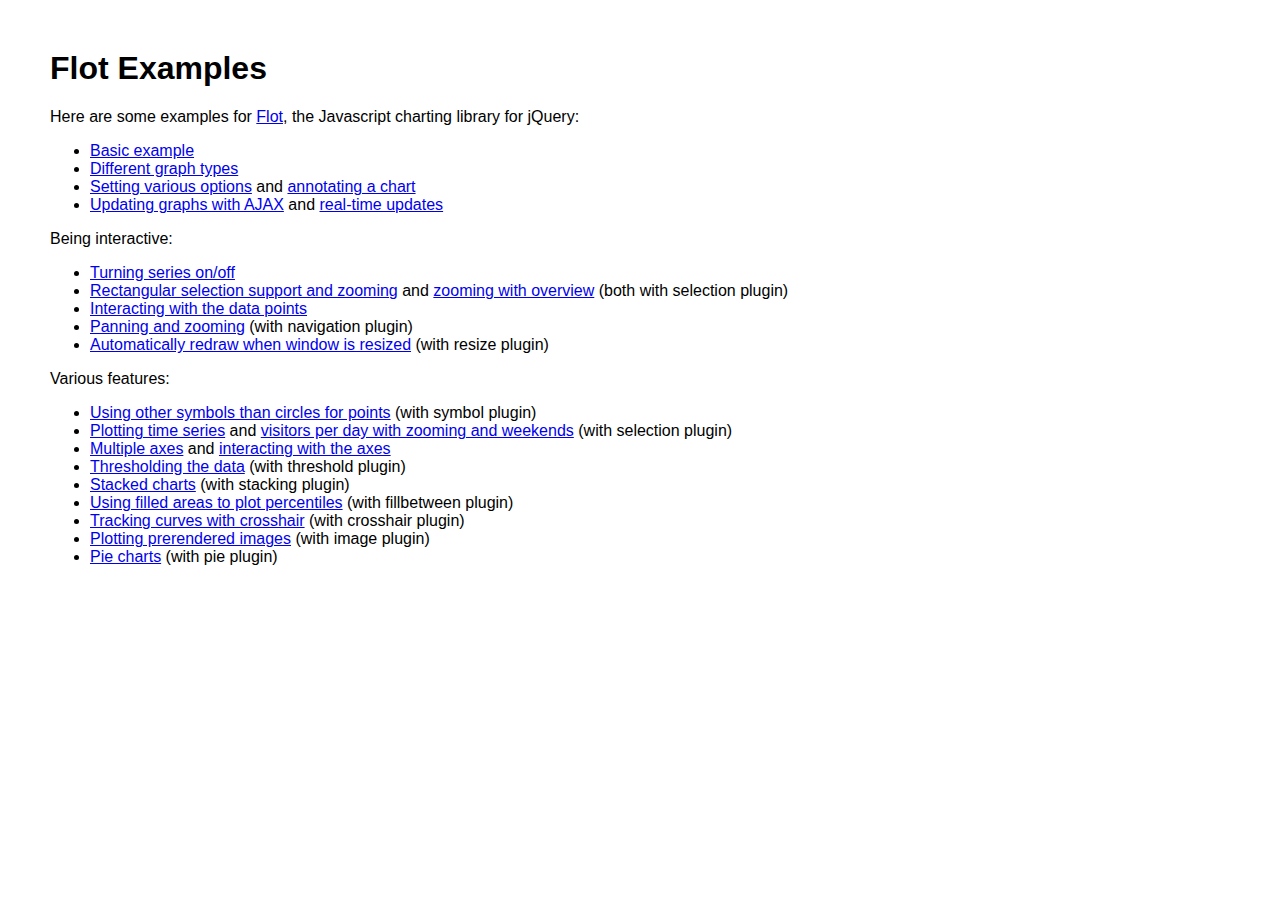
<file: createspace/admin/lib/flot/examples/index.html>
<!DOCTYPE HTML PUBLIC "-//W3C//DTD HTML 4.01 Transitional//EN" "http://www.w3.org/TR/html4/loose.dtd">
<html>
 <head>
    <meta http-equiv="Content-Type" content="text/html; charset=utf-8">
    <title>Flot Examples</title>
    <link href="layout.css" rel="stylesheet" type="text/css">
 </head>
 <body>
    <h1>Flot Examples</h1>

    <p>Here are some examples for <a href="http://code.google.com/p/flot/">Flot</a>, the Javascript charting library for jQuery:</p>

    <ul>
      <li><a href="basic.html">Basic example</a></li>
      <li><a href="graph-types.html">Different graph types</a></li>
      <li><a href="setting-options.html">Setting various options</a> and <a href="annotating.html">annotating a chart</a></li>
      <li><a href="ajax.html">Updating graphs with AJAX</a> and <a href="realtime.html">real-time updates</a></li>
    </ul>

    <p>Being interactive:</p>
    
    <ul>
      <li><a href="turning-series.html">Turning series on/off</a></li>
      <li><a href="selection.html">Rectangular selection support and zooming</a> and <a href="zooming.html">zooming with overview</a> (both with selection plugin)</li>
      <li><a href="interacting.html">Interacting with the data points</a></li>
      <li><a href="navigate.html">Panning and zooming</a> (with navigation plugin)</li>
      <li><a href="resize.html">Automatically redraw when window is resized</a> (with resize plugin)</li>
    </ul>

    <p>Various features:</p>
    
    <ul>
      <li><a href="symbols.html">Using other symbols than circles for points</a> (with symbol plugin)</li>
      <li><a href="time.html">Plotting time series</a> and <a href="visitors.html">visitors per day with zooming and weekends</a> (with selection plugin)</li>
      <li><a href="multiple-axes.html">Multiple axes</a> and <a href="interacting-axes.html">interacting with the axes</a></li>
      <li><a href="thresholding.html">Thresholding the data</a> (with threshold plugin)</li>
      <li><a href="stacking.html">Stacked charts</a> (with stacking plugin)</li>
      <li><a href="percentiles.html">Using filled areas to plot percentiles</a> (with fillbetween plugin)</li>
      <li><a href="tracking.html">Tracking curves with crosshair</a> (with crosshair plugin)</li>
      <li><a href="image.html">Plotting prerendered images</a> (with image plugin)</li>
      <li><a href="pie.html">Pie charts</a> (with pie plugin)</li>
    </ul>
 </body>
</html>
</file>
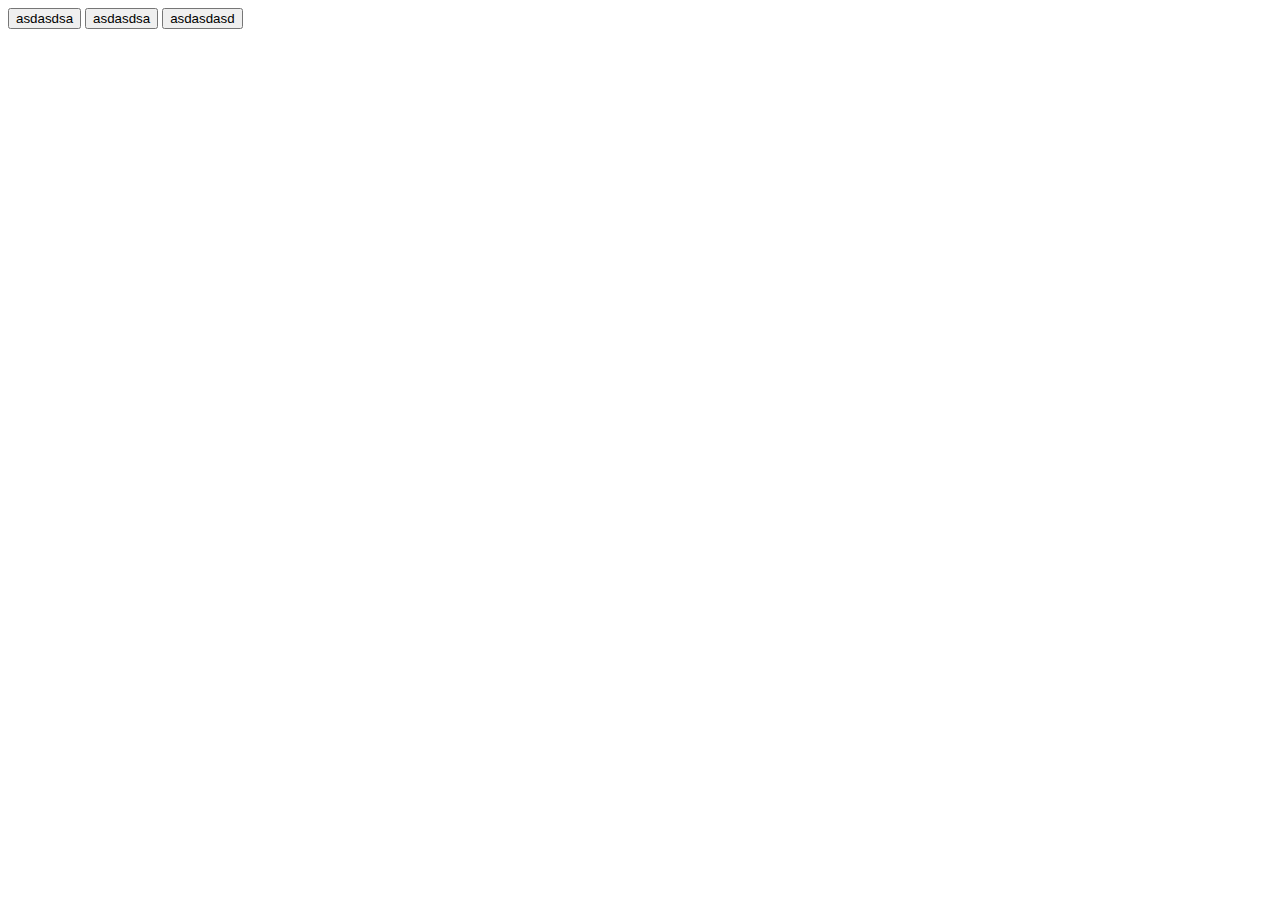
<file: createspace/ajaxTest.html>
﻿<!DOCTYPE html>
<html>
<head>
<meta http-equiv="Content-Type" content="text/html; charset=utf-8"/>
    <script src="js/jquery-3.1.1.min.js"></script>
    <title></title>
	<meta charset="utf-8" />
</head>
<body>
    <button id="b1">asdasdsa</button>
    <button id="b2">asdasdsa</button>
    <button id="b3">asdasdasd</button>
    <script type="text/javascript">
        var dt = new Date();
        dt.setHours(0);
        dt.setMinutes(0);
        dt.setSeconds(0);
        var commonTime = Date.parse(dt)/1000;
        var postdata = {"BookDate": commonTime,"BookTime":1};
        $("#b1").click(function () {
            $.get("TimeGetHandler.ashx", function (data) {
                alert("ID: " + data.result[0].st + '\n哈哈哈:' + commonTime);
            });
        });
        $("#b2").click(function () {
            $.post("BookTimeHandler.ashx",postdata ,function (data) {
                alert("ID: " + data.Bdate + '\n哈哈哈:' + data.Btime);
            });
        });
    </script>
</body>
</html>
</file>
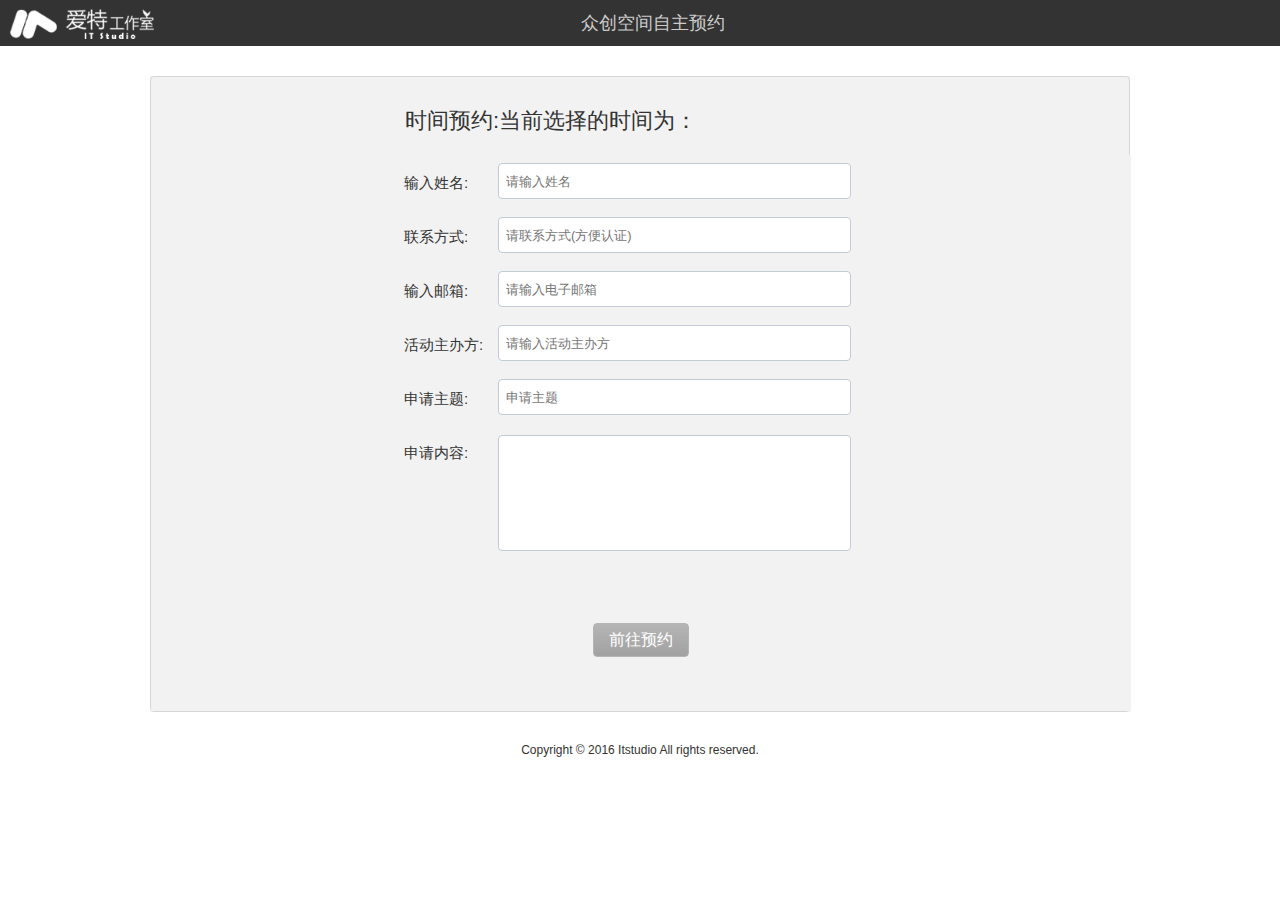
<file: createspace/input.html>
<!DOCTYPE html>
<html lang="en">
<head>
    <meta charset="UTF-8">
    <title>Title</title>
    <link rel="stylesheet" href="./css/css.css">
    <script src="./js/func_input.js"></script>
</head>
<body>
<div class="nav">
    <a href="http://it.ouc.edu.cn/itstudio/PC/index.html"><img src="./img/it-ico.png" alt=""></a>
    <span class="title"><a href="index.html">众创空间自主预约</a></span>
</div>
<div id="form">
    <div class="mt mt-panel mt-panel-shadow">
        <div class="mt-panel-header">
            <div class="mt-panel-header-text">时间预约:当前选择的时间为：<h3></h3></div>
        </div>
        <div class="mt-panel-body ">
            <div class="mt mt-form">
                <div class="mt-form-body">
                    <div class="mt mt-field">
                        <div class="mt-field-label">输入姓名:</div>
                        <div class="mt-field-text"><input placeholder="请输入姓名" class="mt-field-text-input" value="">
                            <div class="mt-field-error"></div>
                        </div>
                    </div>
                    <div class="mt mt-field">
                        <div class="mt-field-label">联系方式:</div>
                        <div class="mt-field-text"><input placeholder="请联系方式(方便认证)" class="mt-field-text-input"
                                                          value="">
                            <div class="mt-field-error"></div>
                        </div>
                    </div>
                    <div class="mt mt-field">
                        <div class="mt-field-label">输入邮箱:</div>
                        <div class="mt-field-text"><input placeholder="请输入电子邮箱" class="mt-field-text-input" value="">
                            <div class="mt-field-error"></div>
                        </div>
                    </div>
                    <div class="mt mt-field">
                        <div class="mt-field-label">活动主办方:</div>
                        <div class="mt-field-text"><input placeholder="请输入活动主办方" class="mt-field-text-input" value="">
                            <div class="mt-field-error"></div>
                        </div>
                    </div>
                    <div class="mt mt-field">
                        <div class="mt-field-label">申请主题:</div>
                        <div class="mt-field-text"><input placeholder="申请主题" class="mt-field-text-input" value="">
                            <div class="mt-field-error"></div>
                        </div>
                    </div>
                    <div class="mt mt-field mt-textarea">
                        <div class="mt-field-label">申请内容:</div>
                        <div class="mt-textarea-text">
                            <textarea autocomplete="off" placeholder="" type="text" class="mt-textarea-text-input"
                                      value=""></textarea>
                        </div>
                    </div>

                </div>
                <div class="mt-button">
                    <input type="hidden" name="id" value="">
                    <button id="mt-submit" type="submit" class="button form-button is-disabled" aria-expanded="false"
                            value="前往预约" onclick="getinfo()">
                        前往预约
                    </button>
                </div>
            </div>
        </div>
    </div>
</div>
<div class="foot">
    Copyright © 2016 Itstudio All rights reserved.
</div>

</body>
</html>
<script language=javascript src="./js/jquery-3.1.1.min.js"></script>
</file>
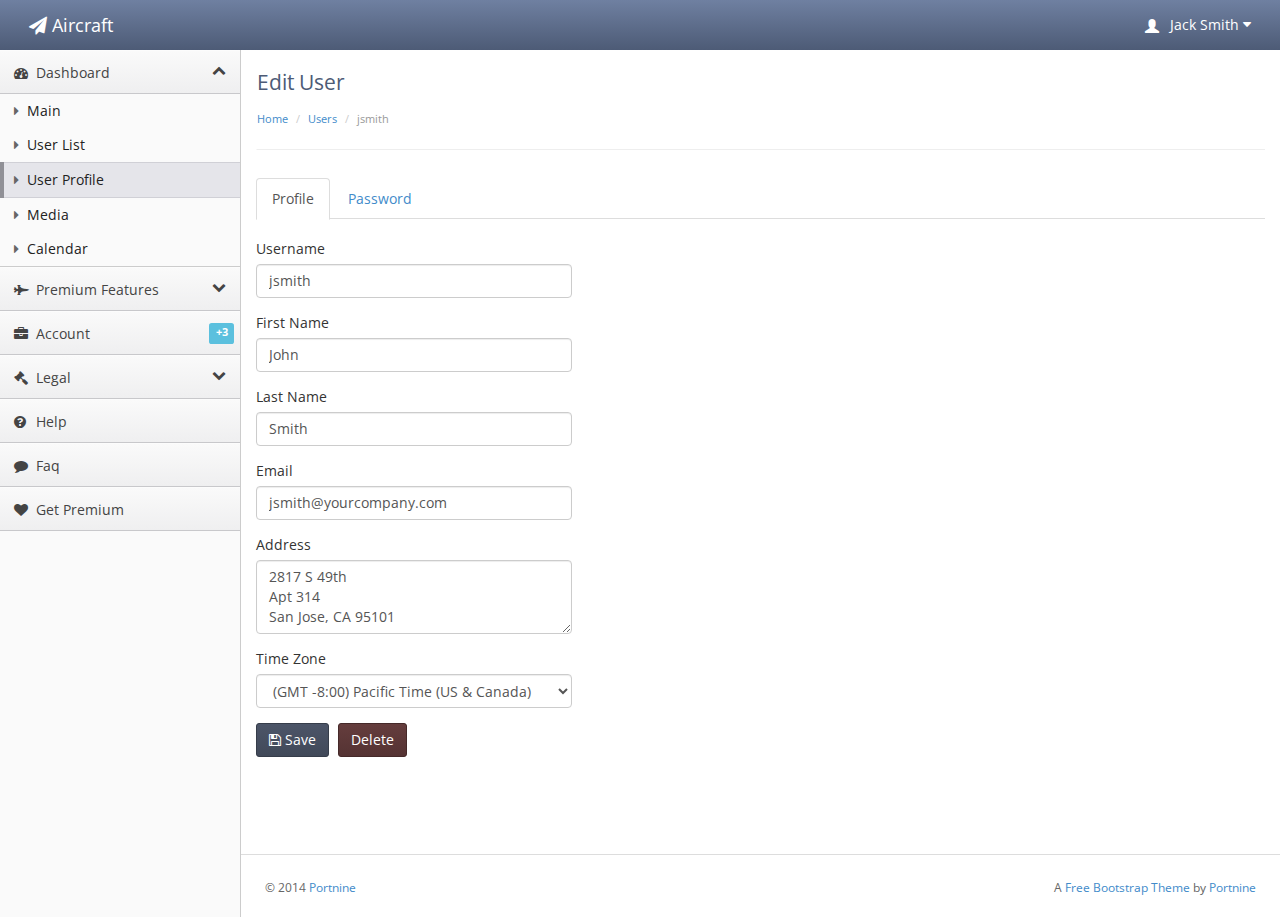
<file: createspace/admin/user.html>
<!doctype html>
<html lang="en"><head>
    <meta charset="utf-8">
    <title>Bootstrap Admin</title>
    <meta content="IE=edge,chrome=1" http-equiv="X-UA-Compatible">
    <meta name="viewport" content="width=device-width, initial-scale=1.0">
    <meta name="description" content="">
    <meta name="author" content="">

    <link href='http://fonts.googleapis.com/css?family=Open+Sans:400,700' rel='stylesheet' type='text/css'>
    <link rel="stylesheet" type="text/css" href="lib/bootstrap/css/bootstrap.css">
    <link rel="stylesheet" href="lib/font-awesome/css/font-awesome.css">

    <script src="lib/jquery-1.11.1.min.js" type="text/javascript"></script>

    

    <link rel="stylesheet" type="text/css" href="stylesheets/theme.css">
    <link rel="stylesheet" type="text/css" href="stylesheets/premium.css">

</head>
<body class=" theme-blue">

    <!-- Demo page code -->

    <script type="text/javascript">
        $(function() {
            var match = document.cookie.match(new RegExp('color=([^;]+)'));
            if(match) var color = match[1];
            if(color) {
                $('body').removeClass(function (index, css) {
                    return (css.match (/\btheme-\S+/g) || []).join(' ')
                })
                $('body').addClass('theme-' + color);
            }

            $('[data-popover="true"]').popover({html: true});
            
        });
    </script>
    <style type="text/css">
        #line-chart {
            height:300px;
            width:800px;
            margin: 0px auto;
            margin-top: 1em;
        }
        .navbar-default .navbar-brand, .navbar-default .navbar-brand:hover { 
            color: #fff;
        }
    </style>

    <script type="text/javascript">
        $(function() {
            var uls = $('.sidebar-nav > ul > *').clone();
            uls.addClass('visible-xs');
            $('#main-menu').append(uls.clone());
        });
    </script>

    <!-- Le HTML5 shim, for IE6-8 support of HTML5 elements -->
    <!--[if lt IE 9]>
      <script src="http://html5shim.googlecode.com/svn/trunk/html5.js"></script>
    <![endif]-->

    <!-- Le fav and touch icons -->
    <link rel="shortcut icon" href="../assets/ico/favicon.ico">
    <link rel="apple-touch-icon-precomposed" sizes="144x144" href="../assets/ico/apple-touch-icon-144-precomposed.png">
    <link rel="apple-touch-icon-precomposed" sizes="114x114" href="../assets/ico/apple-touch-icon-114-precomposed.png">
    <link rel="apple-touch-icon-precomposed" sizes="72x72" href="../assets/ico/apple-touch-icon-72-precomposed.png">
    <link rel="apple-touch-icon-precomposed" href="../assets/ico/apple-touch-icon-57-precomposed.png">
  

  <!--[if lt IE 7 ]> <body class="ie ie6"> <![endif]-->
  <!--[if IE 7 ]> <body class="ie ie7 "> <![endif]-->
  <!--[if IE 8 ]> <body class="ie ie8 "> <![endif]-->
  <!--[if IE 9 ]> <body class="ie ie9 "> <![endif]-->
  <!--[if (gt IE 9)|!(IE)]><!--> 
   
  <!--<![endif]-->

    <div class="navbar navbar-default" role="navigation">
        <div class="navbar-header">
          <button type="button" class="navbar-toggle collapsed" data-toggle="collapse" data-target=".navbar-collapse">
            <span class="sr-only">Toggle navigation</span>
            <span class="icon-bar"></span>
            <span class="icon-bar"></span>
            <span class="icon-bar"></span>
          </button>
          <a class="" href="index.html"><span class="navbar-brand"><span class="fa fa-paper-plane"></span> Aircraft</span></a></div>

        <div class="navbar-collapse collapse" style="height: 1px;">
          <ul id="main-menu" class="nav navbar-nav navbar-right">
            <li class="dropdown hidden-xs">
                <a href="#" class="dropdown-toggle" data-toggle="dropdown">
                    <span class="glyphicon glyphicon-user padding-right-small" style="position:relative;top: 3px;"></span> Jack Smith
                    <i class="fa fa-caret-down"></i>
                </a>

              <ul class="dropdown-menu">
                <li><a href="./">My Account</a></li>
                <li class="divider"></li>
                <li class="dropdown-header">Admin Panel</li>
                <li><a href="./">Users</a></li>
                <li><a href="./">Security</a></li>
                <li><a tabindex="-1" href="./">Payments</a></li>
                <li class="divider"></li>
                <li><a tabindex="-1" href="sign-in.html">Logout</a></li>
              </ul>
            </li>
          </ul>

        </div>
      </div>
    </div>
    

    <div class="sidebar-nav">
    <ul>
    <li><a href="#" data-target=".dashboard-menu" class="nav-header" data-toggle="collapse"><i class="fa fa-fw fa-dashboard"></i> Dashboard<i class="fa fa-collapse"></i></a></li>
    <li><ul class="dashboard-menu nav nav-list collapse in">
            <li><a href="index.html"><span class="fa fa-caret-right"></span> Main</a></li>
            <li ><a href="users.html"><span class="fa fa-caret-right"></span> User List</a></li>
            <li class="active"><a href="user.html"><span class="fa fa-caret-right"></span> User Profile</a></li>
            <li ><a href="media.html"><span class="fa fa-caret-right"></span> Media</a></li>
            <li ><a href="calendar.html"><span class="fa fa-caret-right"></span> Calendar</a></li>
    </ul></li>

    <li data-popover="true" data-content="Items in this group require a <strong><a href='http://portnine.com/bootstrap-themes/aircraft' target='blank'>premium license</a><strong>." rel="popover" data-placement="right"><a href="#" data-target=".premium-menu" class="nav-header collapsed" data-toggle="collapse"><i class="fa fa-fw fa-fighter-jet"></i> Premium Features<i class="fa fa-collapse"></i></a></li>
        <li><ul class="premium-menu nav nav-list collapse">
                <li class="visible-xs visible-sm"><a href="#">- Premium features require a license -</a></span>
            <li ><a href="premium-profile.html"><span class="fa fa-caret-right"></span> Enhanced Profile</a></li>
            <li ><a href="premium-blog.html"><span class="fa fa-caret-right"></span> Blog</a></li>
            <li ><a href="premium-blog-item.html"><span class="fa fa-caret-right"></span> Blog Page</a></li>
            <li ><a href="premium-pricing-tables.html"><span class="fa fa-caret-right"></span> Pricing Tables</a></li>
            <li ><a href="premium-upgrade-account.html"><span class="fa fa-caret-right"></span> Upgrade Account</a></li>
            <li ><a href="premium-widgets.html"><span class="fa fa-caret-right"></span> Widgets</a></li>
            <li ><a href="premium-timeline.html"><span class="fa fa-caret-right"></span> Activity Timeline</a></li>
            <li ><a href="premium-users.html"><span class="fa fa-caret-right"></span> Enhanced Users List</a></li>
            <li ><a href="premium-media.html"><span class="fa fa-caret-right"></span> Enhanced Media</a></li>
            <li ><a href="premium-invoice.html"><span class="fa fa-caret-right"></span> Invoice</a></li>
            <li ><a href="premium-build.html"><span class="fa fa-caret-right"></span> Advanced Tools</a></li>
            <li ><a href="premium-colors.html"><span class="fa fa-caret-right"></span> Additional Color Themes</a></li>
    </ul></li>

        <li><a href="#" data-target=".accounts-menu" class="nav-header collapsed" data-toggle="collapse"><i class="fa fa-fw fa-briefcase"></i> Account <span class="label label-info">+3</span></a></li>
        <li><ul class="accounts-menu nav nav-list collapse">
            <li ><a href="sign-in.html"><span class="fa fa-caret-right"></span> Sign In</a></li>
            <li ><a href="sign-up.html"><span class="fa fa-caret-right"></span> Sign Up</a></li>
            <li ><a href="reset-password.html"><span class="fa fa-caret-right"></span> Reset Password</a></li>
    </ul></li>

        <li><a href="#" data-target=".legal-menu" class="nav-header collapsed" data-toggle="collapse"><i class="fa fa-fw fa-legal"></i> Legal<i class="fa fa-collapse"></i></a></li>
        <li><ul class="legal-menu nav nav-list collapse">
            <li ><a href="privacy-policy.html"><span class="fa fa-caret-right"></span> Privacy Policy</a></li>
            <li ><a href="terms-and-conditions.html"><span class="fa fa-caret-right"></span> Terms and Conditions</a></li>
    </ul></li>

        <li><a href="help.html" class="nav-header"><i class="fa fa-fw fa-question-circle"></i> Help</a></li>
            <li><a href="faq.html" class="nav-header"><i class="fa fa-fw fa-comment"></i> Faq</a></li>
                <li><a href="http://portnine.com/bootstrap-themes/aircraft" class="nav-header" target="blank"><i class="fa fa-fw fa-heart"></i> Get Premium</a></li>
            </ul>
    </div>

    <div class="content">
        <div class="header">
            
            <h1 class="page-title">Edit User</h1>
                    <ul class="breadcrumb">
            <li><a href="index.html">Home</a> </li>
            <li><a href="users.html">Users</a> </li>
            <li class="active">jsmith</li>
        </ul>

        </div>
        <div class="main-content">
            
<ul class="nav nav-tabs">
  <li class="active"><a href="#home" data-toggle="tab">Profile</a></li>
  <li><a href="#profile" data-toggle="tab">Password</a></li>
</ul>

<div class="row">
  <div class="col-md-4">
    <br>
    <div id="myTabContent" class="tab-content">
      <div class="tab-pane active in" id="home">
      <form id="tab">
        <div class="form-group">
        <label>Username</label>
        <input type="text" value="jsmith" class="form-control">
        </div>
        <div class="form-group">
        <label>First Name</label>
        <input type="text" value="John" class="form-control">
        </div>
        <div class="form-group">
        <label>Last Name</label>
        <input type="text" value="Smith" class="form-control">
        </div>
        <div class="form-group">
        <label>Email</label>
        <input type="text" value="jsmith@yourcompany.com" class="form-control">
        </div>

        <div class="form-group">
          <label>Address</label>
          <textarea value="Smith" rows="3" class="form-control">2817 S 49th
Apt 314
San Jose, CA 95101</textarea>
        </div>

        <div class="form-group">
            <label>Time Zone</label>
            <select name="DropDownTimezone" id="DropDownTimezone" class="form-control">
              <option value="-12.0">(GMT -12:00) Eniwetok, Kwajalein</option>
              <option value="-11.0">(GMT -11:00) Midway Island, Samoa</option>
              <option value="-10.0">(GMT -10:00) Hawaii</option>
              <option value="-9.0">(GMT -9:00) Alaska</option>
              <option selected="selected" value="-8.0">(GMT -8:00) Pacific Time (US &amp; Canada)</option>
              <option value="-7.0">(GMT -7:00) Mountain Time (US &amp; Canada)</option>
              <option value="-6.0">(GMT -6:00) Central Time (US &amp; Canada), Mexico City</option>
              <option value="-5.0">(GMT -5:00) Eastern Time (US &amp; Canada), Bogota, Lima</option>
              <option value="-4.0">(GMT -4:00) Atlantic Time (Canada), Caracas, La Paz</option>
              <option value="-3.5">(GMT -3:30) Newfoundland</option>
              <option value="-3.0">(GMT -3:00) Brazil, Buenos Aires, Georgetown</option>
              <option value="-2.0">(GMT -2:00) Mid-Atlantic</option>
              <option value="-1.0">(GMT -1:00 hour) Azores, Cape Verde Islands</option>
              <option value="0.0">(GMT) Western Europe Time, London, Lisbon, Casablanca</option>
              <option value="1.0">(GMT +1:00 hour) Brussels, Copenhagen, Madrid, Paris</option>
              <option value="2.0">(GMT +2:00) Kaliningrad, South Africa</option>
              <option value="3.0">(GMT +3:00) Baghdad, Riyadh, Moscow, St. Petersburg</option>
              <option value="3.5">(GMT +3:30) Tehran</option>
              <option value="4.0">(GMT +4:00) Abu Dhabi, Muscat, Baku, Tbilisi</option>
              <option value="4.5">(GMT +4:30) Kabul</option>
              <option value="5.0">(GMT +5:00) Ekaterinburg, Islamabad, Karachi, Tashkent</option>
              <option value="5.5">(GMT +5:30) Bombay, Calcutta, Madras, New Delhi</option>
              <option value="5.75">(GMT +5:45) Kathmandu</option>
              <option value="6.0">(GMT +6:00) Almaty, Dhaka, Colombo</option>
              <option value="7.0">(GMT +7:00) Bangkok, Hanoi, Jakarta</option>
              <option value="8.0">(GMT +8:00) Beijing, Perth, Singapore, Hong Kong</option>
              <option value="9.0">(GMT +9:00) Tokyo, Seoul, Osaka, Sapporo, Yakutsk</option>
              <option value="9.5">(GMT +9:30) Adelaide, Darwin</option>
              <option value="10.0">(GMT +10:00) Eastern Australia, Guam, Vladivostok</option>
              <option value="11.0">(GMT +11:00) Magadan, Solomon Islands, New Caledonia</option>
              <option value="12.0">(GMT +12:00) Auckland, Wellington, Fiji, Kamchatka</option>
            </select>
          </div>
        </form>
      </div>

      <div class="tab-pane fade" id="profile">

        <form id="tab2">
          <div class="form-group">
            <label>New Password</label>
            <input type="password" class="form-control">
          </div>
          <div>
              <button class="btn btn-primary">Update</button>
          </div>
        </form>
      </div>
    </div>

    <div class="btn-toolbar list-toolbar">
      <button class="btn btn-primary"><i class="fa fa-save"></i> Save</button>
      <a href="#myModal" data-toggle="modal" class="btn btn-danger">Delete</a>
    </div>
  </div>
</div>

<div class="modal small fade" id="myModal" tabindex="-1" role="dialog" aria-labelledby="myModalLabel" aria-hidden="true">
  <div class="modal-dialog">
    <div class="modal-content">
      <div class="modal-header">
        <button type="button" class="close" data-dismiss="modal" aria-hidden="true">×</button>
        <h3 id="myModalLabel">Delete Confirmation</h3>
      </div>
      <div class="modal-body">
        
        <p class="error-text"><i class="fa fa-warning modal-icon"></i>Are you sure you want to delete the user?</p>
      </div>
      <div class="modal-footer">
        <button class="btn btn-default" data-dismiss="modal" aria-hidden="true">Cancel</button>
        <button class="btn btn-danger" data-dismiss="modal">Delete</button>
      </div>
    </div>
  </div>
</div>


            <footer>
                <hr>

                <!-- Purchase a site license to remove this link from the footer: http://www.portnine.com/bootstrap-themes -->
                <p class="pull-right">A <a href="http://www.portnine.com/bootstrap-themes" target="_blank">Free Bootstrap Theme</a> by <a href="http://www.portnine.com" target="_blank">Portnine</a></p>
                <p>© 2014 <a href="http://www.portnine.com" target="_blank">Portnine</a></p>
            </footer>
        </div>
    </div>


    <script src="lib/bootstrap/js/bootstrap.js"></script>
    <script type="text/javascript">
        $("[rel=tooltip]").tooltip();
        $(function() {
            $('.demo-cancel-click').click(function(){return false;});
        });
    </script>
    
  
</body></html>
</file>
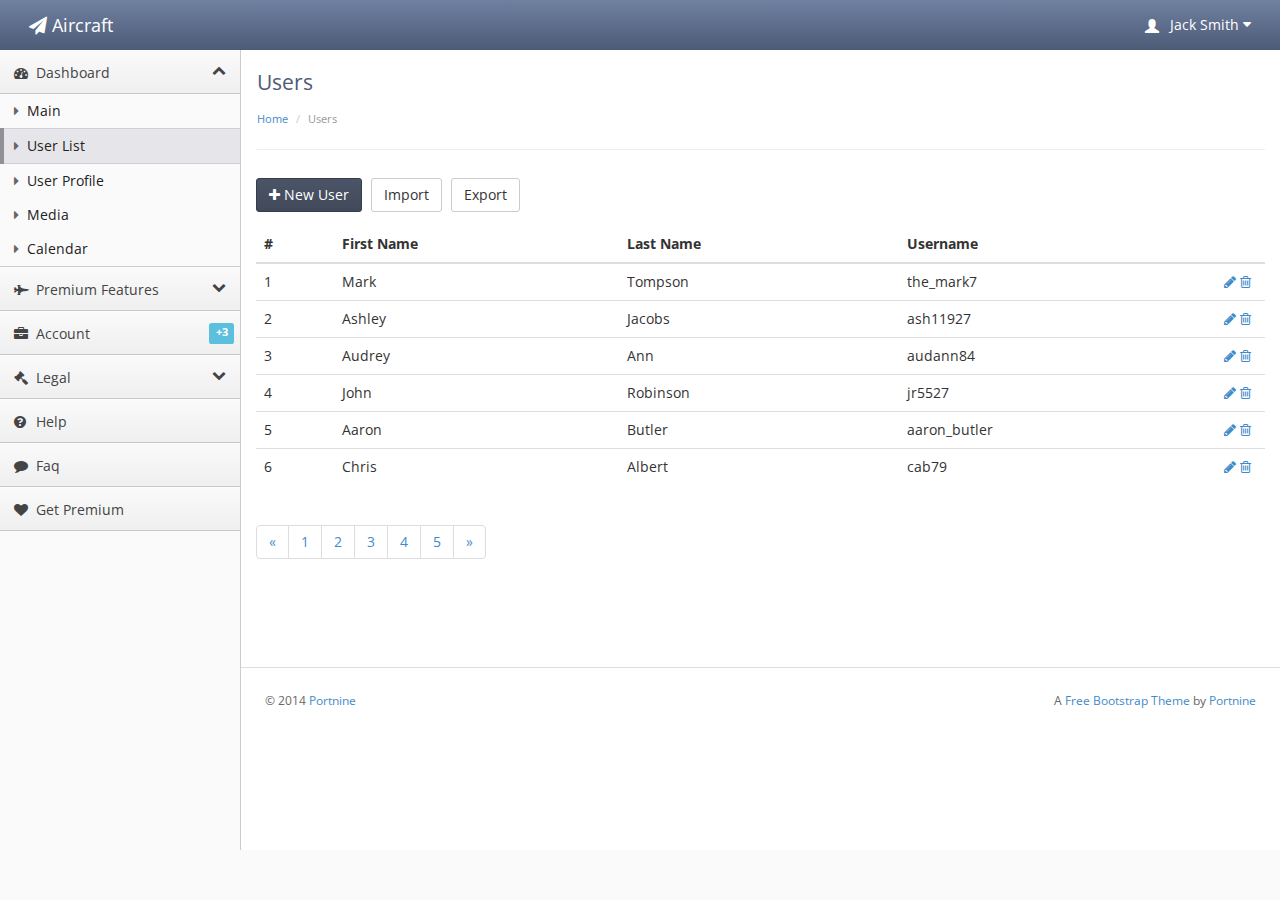
<file: createspace/admin/users.html>
<!doctype html>
<html lang="en"><head>
    <meta charset="utf-8">
    <title>Bootstrap Admin</title>
    <meta content="IE=edge,chrome=1" http-equiv="X-UA-Compatible">
    <meta name="viewport" content="width=device-width, initial-scale=1.0">
    <meta name="description" content="">
    <meta name="author" content="">

    <link href='http://fonts.googleapis.com/css?family=Open+Sans:400,700' rel='stylesheet' type='text/css'>
    <link rel="stylesheet" type="text/css" href="lib/bootstrap/css/bootstrap.css">
    <link rel="stylesheet" href="lib/font-awesome/css/font-awesome.css">

    <script src="lib/jquery-1.11.1.min.js" type="text/javascript"></script>

    

    <link rel="stylesheet" type="text/css" href="stylesheets/theme.css">
    <link rel="stylesheet" type="text/css" href="stylesheets/premium.css">

</head>
<body class=" theme-blue">

    <!-- Demo page code -->

    <script type="text/javascript">
        $(function() {
            var match = document.cookie.match(new RegExp('color=([^;]+)'));
            if(match) var color = match[1];
            if(color) {
                $('body').removeClass(function (index, css) {
                    return (css.match (/\btheme-\S+/g) || []).join(' ')
                })
                $('body').addClass('theme-' + color);
            }

            $('[data-popover="true"]').popover({html: true});
            
        });
    </script>
    <style type="text/css">
        #line-chart {
            height:300px;
            width:800px;
            margin: 0px auto;
            margin-top: 1em;
        }
        .navbar-default .navbar-brand, .navbar-default .navbar-brand:hover { 
            color: #fff;
        }
    </style>

    <script type="text/javascript">
        $(function() {
            var uls = $('.sidebar-nav > ul > *').clone();
            uls.addClass('visible-xs');
            $('#main-menu').append(uls.clone());
        });
    </script>

    <!-- Le HTML5 shim, for IE6-8 support of HTML5 elements -->
    <!--[if lt IE 9]>
      <script src="http://html5shim.googlecode.com/svn/trunk/html5.js"></script>
    <![endif]-->

    <!-- Le fav and touch icons -->
    <link rel="shortcut icon" href="../assets/ico/favicon.ico">
    <link rel="apple-touch-icon-precomposed" sizes="144x144" href="../assets/ico/apple-touch-icon-144-precomposed.png">
    <link rel="apple-touch-icon-precomposed" sizes="114x114" href="../assets/ico/apple-touch-icon-114-precomposed.png">
    <link rel="apple-touch-icon-precomposed" sizes="72x72" href="../assets/ico/apple-touch-icon-72-precomposed.png">
    <link rel="apple-touch-icon-precomposed" href="../assets/ico/apple-touch-icon-57-precomposed.png">
  

  <!--[if lt IE 7 ]> <body class="ie ie6"> <![endif]-->
  <!--[if IE 7 ]> <body class="ie ie7 "> <![endif]-->
  <!--[if IE 8 ]> <body class="ie ie8 "> <![endif]-->
  <!--[if IE 9 ]> <body class="ie ie9 "> <![endif]-->
  <!--[if (gt IE 9)|!(IE)]><!--> 
   
  <!--<![endif]-->

    <div class="navbar navbar-default" role="navigation">
        <div class="navbar-header">
          <button type="button" class="navbar-toggle collapsed" data-toggle="collapse" data-target=".navbar-collapse">
            <span class="sr-only">Toggle navigation</span>
            <span class="icon-bar"></span>
            <span class="icon-bar"></span>
            <span class="icon-bar"></span>
          </button>
          <a class="" href="index.html"><span class="navbar-brand"><span class="fa fa-paper-plane"></span> Aircraft</span></a></div>

        <div class="navbar-collapse collapse" style="height: 1px;">
          <ul id="main-menu" class="nav navbar-nav navbar-right">
            <li class="dropdown hidden-xs">
                <a href="#" class="dropdown-toggle" data-toggle="dropdown">
                    <span class="glyphicon glyphicon-user padding-right-small" style="position:relative;top: 3px;"></span> Jack Smith
                    <i class="fa fa-caret-down"></i>
                </a>

              <ul class="dropdown-menu">
                <li><a href="./">My Account</a></li>
                <li class="divider"></li>
                <li class="dropdown-header">Admin Panel</li>
                <li><a href="./">Users</a></li>
                <li><a href="./">Security</a></li>
                <li><a tabindex="-1" href="./">Payments</a></li>
                <li class="divider"></li>
                <li><a tabindex="-1" href="sign-in.html">Logout</a></li>
              </ul>
            </li>
          </ul>

        </div>
      </div>
    </div>
    

    <div class="sidebar-nav">
    <ul>
    <li><a href="#" data-target=".dashboard-menu" class="nav-header" data-toggle="collapse"><i class="fa fa-fw fa-dashboard"></i> Dashboard<i class="fa fa-collapse"></i></a></li>
    <li><ul class="dashboard-menu nav nav-list collapse in">
            <li><a href="index.html"><span class="fa fa-caret-right"></span> Main</a></li>
            <li class="active"><a href="users.html"><span class="fa fa-caret-right"></span> User List</a></li>
            <li ><a href="user.html"><span class="fa fa-caret-right"></span> User Profile</a></li>
            <li ><a href="media.html"><span class="fa fa-caret-right"></span> Media</a></li>
            <li ><a href="calendar.html"><span class="fa fa-caret-right"></span> Calendar</a></li>
    </ul></li>

    <li data-popover="true" data-content="Items in this group require a <strong><a href='http://portnine.com/bootstrap-themes/aircraft' target='blank'>premium license</a><strong>." rel="popover" data-placement="right"><a href="#" data-target=".premium-menu" class="nav-header collapsed" data-toggle="collapse"><i class="fa fa-fw fa-fighter-jet"></i> Premium Features<i class="fa fa-collapse"></i></a></li>
        <li><ul class="premium-menu nav nav-list collapse">
                <li class="visible-xs visible-sm"><a href="#">- Premium features require a license -</a></span>
            <li ><a href="premium-profile.html"><span class="fa fa-caret-right"></span> Enhanced Profile</a></li>
            <li ><a href="premium-blog.html"><span class="fa fa-caret-right"></span> Blog</a></li>
            <li ><a href="premium-blog-item.html"><span class="fa fa-caret-right"></span> Blog Page</a></li>
            <li ><a href="premium-pricing-tables.html"><span class="fa fa-caret-right"></span> Pricing Tables</a></li>
            <li ><a href="premium-upgrade-account.html"><span class="fa fa-caret-right"></span> Upgrade Account</a></li>
            <li ><a href="premium-widgets.html"><span class="fa fa-caret-right"></span> Widgets</a></li>
            <li ><a href="premium-timeline.html"><span class="fa fa-caret-right"></span> Activity Timeline</a></li>
            <li ><a href="premium-users.html"><span class="fa fa-caret-right"></span> Enhanced Users List</a></li>
            <li ><a href="premium-media.html"><span class="fa fa-caret-right"></span> Enhanced Media</a></li>
            <li ><a href="premium-invoice.html"><span class="fa fa-caret-right"></span> Invoice</a></li>
            <li ><a href="premium-build.html"><span class="fa fa-caret-right"></span> Advanced Tools</a></li>
            <li ><a href="premium-colors.html"><span class="fa fa-caret-right"></span> Additional Color Themes</a></li>
    </ul></li>

        <li><a href="#" data-target=".accounts-menu" class="nav-header collapsed" data-toggle="collapse"><i class="fa fa-fw fa-briefcase"></i> Account <span class="label label-info">+3</span></a></li>
        <li><ul class="accounts-menu nav nav-list collapse">
            <li ><a href="sign-in.html"><span class="fa fa-caret-right"></span> Sign In</a></li>
            <li ><a href="sign-up.html"><span class="fa fa-caret-right"></span> Sign Up</a></li>
            <li ><a href="reset-password.html"><span class="fa fa-caret-right"></span> Reset Password</a></li>
    </ul></li>

        <li><a href="#" data-target=".legal-menu" class="nav-header collapsed" data-toggle="collapse"><i class="fa fa-fw fa-legal"></i> Legal<i class="fa fa-collapse"></i></a></li>
        <li><ul class="legal-menu nav nav-list collapse">
            <li ><a href="privacy-policy.html"><span class="fa fa-caret-right"></span> Privacy Policy</a></li>
            <li ><a href="terms-and-conditions.html"><span class="fa fa-caret-right"></span> Terms and Conditions</a></li>
    </ul></li>

        <li><a href="help.html" class="nav-header"><i class="fa fa-fw fa-question-circle"></i> Help</a></li>
            <li><a href="faq.html" class="nav-header"><i class="fa fa-fw fa-comment"></i> Faq</a></li>
                <li><a href="http://portnine.com/bootstrap-themes/aircraft" class="nav-header" target="blank"><i class="fa fa-fw fa-heart"></i> Get Premium</a></li>
            </ul>
    </div>

    <div class="content">
        <div class="header">
            
            <h1 class="page-title">Users</h1>
                    <ul class="breadcrumb">
            <li><a href="index.html">Home</a> </li>
            <li class="active">Users</li>
        </ul>

        </div>
        <div class="main-content">
            
<div class="btn-toolbar list-toolbar">
    <button class="btn btn-primary"><i class="fa fa-plus"></i> New User</button>
    <button class="btn btn-default">Import</button>
    <button class="btn btn-default">Export</button>
  <div class="btn-group">
  </div>
</div>
<table class="table">
  <thead>
    <tr>
      <th>#</th>
      <th>First Name</th>
      <th>Last Name</th>
      <th>Username</th>
      <th style="width: 3.5em;"></th>
    </tr>
  </thead>
  <tbody>
    <tr>
      <td>1</td>
      <td>Mark</td>
      <td>Tompson</td>
      <td>the_mark7</td>
      <td>
          <a href="user.html"><i class="fa fa-pencil"></i></a>
          <a href="#myModal" role="button" data-toggle="modal"><i class="fa fa-trash-o"></i></a>
      </td>
    </tr>
    <tr>
      <td>2</td>
      <td>Ashley</td>
      <td>Jacobs</td>
      <td>ash11927</td>
      <td>
          <a href="user.html"><i class="fa fa-pencil"></i></a>
          <a href="#myModal" role="button" data-toggle="modal"><i class="fa fa-trash-o"></i></a>
      </td>
    </tr>
    <tr>
      <td>3</td>
      <td>Audrey</td>
      <td>Ann</td>
      <td>audann84</td>
      <td>
          <a href="user.html"><i class="fa fa-pencil"></i></a>
          <a href="#myModal" role="button" data-toggle="modal"><i class="fa fa-trash-o"></i></a>
      </td>
    </tr>
    <tr>
      <td>4</td>
      <td>John</td>
      <td>Robinson</td>
      <td>jr5527</td>
      <td>
          <a href="user.html"><i class="fa fa-pencil"></i></a>
          <a href="#myModal" role="button" data-toggle="modal"><i class="fa fa-trash-o"></i></a>
      </td>
    </tr>
    <tr>
      <td>5</td>
      <td>Aaron</td>
      <td>Butler</td>
      <td>aaron_butler</td>
      <td>
          <a href="user.html"><i class="fa fa-pencil"></i></a>
          <a href="#myModal" role="button" data-toggle="modal"><i class="fa fa-trash-o"></i></a>
      </td>
    </tr>
    <tr>
      <td>6</td>
      <td>Chris</td>
      <td>Albert</td>
      <td>cab79</td>
      <td>
          <a href="user.html"><i class="fa fa-pencil"></i></a>
          <a href="#myModal" role="button" data-toggle="modal"><i class="fa fa-trash-o"></i></a>
      </td>
    </tr>
  </tbody>
</table>

<ul class="pagination">
  <li><a href="#">&laquo;</a></li>
  <li><a href="#">1</a></li>
  <li><a href="#">2</a></li>
  <li><a href="#">3</a></li>
  <li><a href="#">4</a></li>
  <li><a href="#">5</a></li>
  <li><a href="#">&raquo;</a></li>
</ul>

<div class="modal small fade" id="myModal" tabindex="-1" role="dialog" aria-labelledby="myModalLabel" aria-hidden="true">
  <div class="modal-dialog">
    <div class="modal-content">
        <div class="modal-header">
            <button type="button" class="close" data-dismiss="modal" aria-hidden="true">×</button>
            <h3 id="myModalLabel">Delete Confirmation</h3>
        </div>
        <div class="modal-body">
            <p class="error-text"><i class="fa fa-warning modal-icon"></i>Are you sure you want to delete the user?<br>This cannot be undone.</p>
        </div>
        <div class="modal-footer">
            <button class="btn btn-default" data-dismiss="modal" aria-hidden="true">Cancel</button>
            <button class="btn btn-danger" data-dismiss="modal">Delete</button>
        </div>
      </div>
    </div>
</div>


            <footer>
                <hr>

                <!-- Purchase a site license to remove this link from the footer: http://www.portnine.com/bootstrap-themes -->
                <p class="pull-right">A <a href="http://www.portnine.com/bootstrap-themes" target="_blank">Free Bootstrap Theme</a> by <a href="http://www.portnine.com" target="_blank">Portnine</a></p>
                <p>© 2014 <a href="http://www.portnine.com" target="_blank">Portnine</a></p>
            </footer>
        </div>
    </div>


    <script src="lib/bootstrap/js/bootstrap.js"></script>
    <script type="text/javascript">
        $("[rel=tooltip]").tooltip();
        $(function() {
            $('.demo-cancel-click').click(function(){return false;});
        });
    </script>
    
  
</body></html>
</file>
<file: createspace/admin/lib/flot/examples/layout.css>
body {
  font-family: sans-serif;
  font-size: 16px;
  margin: 50px;
  max-width: 800px;
}
</file>
<file: createspace/css/css.css>
body,ol,ul,h1,h2,h3,h4,h5,h6,p,th,td,dl,dd,form,fieldset,legend,input,textarea,select{
    margin:0;
    padding:0;
}
ul, ol {
    margin: 1em 0 1em 1.1111111111em;
}
body{
    font:12px "微软雅黑",HELVETICA;background:#fff;
    -webkit-text-size-adjust:100%;
}
a{
    color:#2d374b;
    text-decoration:none;
}
a:hover{
    color:#cd0200;
    text-decoration:underline;
}
em{
    font-style:normal;
}
li {
    display: list-item;
    text-align: -webkit-match-parent;
}
img{
    border:0;
    vertical-align:middle;
}
table{
    border-collapse:collapse;
    border-spacing:0;
}
legend {
    display: block;
    -webkit-padding-start: 2px;
    -webkit-padding-end: 2px;
    border-width: initial;
    border-style: none;
    border-color: initial;
    border-image: initial;
}
p{
    word-wrap:break-word
}
nav ul, nav ol {
    list-style: none;
    margin: 0;
}
.paddlenav {
    list-style: none;
    margin: 0;
}
body {
    font-size: 18px;
    line-height: 1.45;
    font-weight: 400;
    letter-spacing: normal;
    background-color: #fff;
    color: #333;
    font-style: normal;
}
.large-hide{
    display: none;
}
body, .no-focus {
    display: -webkit-box;
    display: -ms-flexbox;
    display: flex;
    -webkit-box-orient: vertical;
    -webkit-box-direction: normal;
    -ms-flex-direction: column;
    flex-direction: column;
    min-height: 100vh;
    width: 100%;
}
body {
    min-width: 320px;
    min-height: 750px;
}
body, input, textarea, select, button {
    font-synthesis: none;
    text-rendering: optimizeLegibility;
    -webkit-font-smoothing: antialiased;
    -moz-osx-font-smoothing: grayscale;
    -moz-font-feature-settings: 'liga','kern';
    direction: ltr;
    text-align: left;
}
html {
    font-family: "Myriad Set Pro", "Helvetica Neue", Helvetica, Arial, sans-serif;
    quotes: "“" "”";
    font-size: 112.5%;
}
input {
    -webkit-appearance: textfield;
    background-color: white;
    -webkit-rtl-ordering: logical;
    -webkit-user-select: text;
    cursor: auto;
    padding: 1px;
    border-width: 2px;
    border-style: inset;
    border-color: initial;
    border-image: initial;
}
input, textarea, keygen, select, button {
    text-rendering: auto;
    color: initial;
    letter-spacing: normal;
    word-spacing: normal;
    text-transform: none;
    text-indent: 0px;
    text-shadow: none;
    display: inline-block;
    text-align: start;
    margin: 0em 0em 0em 0em;
    font: 11px BlinkMacSystemFont;
}
input, textarea, keygen, select, button, meter, progress {
    -webkit-writing-mode: horizontal-tb;
}

.container {
    width: 980px;
    -webkit-box-flex: 1;
    -ms-flex: 1 0 auto;
    flex: 1 0 auto;
    margin: 30px auto 30px;
}
.concierge-body {
    margin: auto;
    word-wrap: break-word;
}
.concierge-body h1 {
    font-size: 40px;
    line-height: 1.1;
    font-weight: 300;
    letter-spacing: -.008em;
}
.timepicker .timepicker-daterange {
    line-height: 1.125;
    letter-spacing: normal;
    font-size: 24px;
    font-weight: normal;
    margin-top: 1em;
    margin-bottom: 18px;
    text-indent: 2rem;
}
.timepicker.timepicker-headless {
    padding-top: 1em;
}
.timepicker-stage .timepicker {
    position: relative;
    background: #f2f2f2;
    box-sizing: border-box;
    -webkit-tap-highlight-color: initial;
    clear: both;
}
.nav>a>img{
    width:144px;
    margin-left:10px;
}
.with-paddlenav {
    position: relative;
}
.timepicker-header, .timepicker-daterange, .timepicker-footer {
    text-align: center;
    margin: 0 auto;
}
.timepicker-header, .timepicker-daterange, .timepicker-footer, .timepicker-timeslots-wrapper, .timepicker-timeslots {
    width: 50.5rem;
}
.interval-name{
    width: 60px;
}
h4 {
    display: block;
    -webkit-margin-before: 1.33em;
    -webkit-margin-after: 1.33em;
    -webkit-margin-start: 0px;
    -webkit-margin-end: 0px;
    font-weight: bold;
}
.with-paddlenav .timepicker-full {
    position: relative;
}
.timepicker-timeslots-wrapper {
    margin: 0 auto;
}
.timepicker-intervals .timepicker-timeslots {
    margin-bottom: -.75rem;
}
.timepicker-simple .timepicker-timeslots, .timepicker-intervals .timepicker-timeslots {
    margin-top: -3rem;
}
.timepicker table {
    position: relative;
}
.timepicker-timeslots {
    text-align: left;
    margin-top: -16px;
    margin-left: 0px;
    display: block;
    border-collapse: separate;
    z-index: 1;
}
thead {
    display: table-header-group;
    vertical-align: middle;
    border-color: inherit;
}
.nav{
    width: 100%;
    height:46px;
    background:#333333;
}
.title>a{
    line-height: 46px;
    font-weight:bold;
    margin: 0% 0 0 33% ;
    color: #ccc;
}
.title>a:hover{
    color: #fff;
    text-decoration:none;
}
tr {
    display: table-row;
    vertical-align: inherit;
    border-color: inherit;
}
.timepicker-date-column.timepicker-current-large, .timepicker th.timepicker-current-large, .timepicker tfoot td.timepicker-current-large, .timepicker-condensed .timepicker-block.timepicker-current-large {
    display: table-cell;
}
.timepicker-timeslots .column-head {
    position: relative;
    top: 2rem;
    font-size: 16px;
    margin-top: -2rem;
}
.timepicker-date-column, .timepicker th, .timepicker tfoot td, .timepicker-condensed .timepicker-block {
    display: none;
}
caption, th {
    text-align: left;
}
pre, code, address, caption, th, figcaption {
    font-size: 1em;
    font-weight: normal;
    font-style: normal;
}
.timepicker-timeslots, .timepicker-date-column {
    border-spacing: 2rem 1.33rem;
}

.a11y {
    position: absolute!important;
    clip: rect(1px 1px 1px 1px);
    clip: rect(1px,1px,1px,1px);
    height: 1px;
    width: 1px;
    overflow: hidden;
}
td, th {
    display: table-cell;
    vertical-align: inherit;
}
.timepicker-date-column li {
    list-style: none;
    margin: 0;
    padding: 0;
}
.timepicker-date-column ol, .timepicker-date-column li {
     list-style: none;
     margin: 0;
     padding: 0;
}
.timepicker-interval-row .timepicker-block {
    margin: 1.45rem 0;
    background: #fff;
    border: 1px solid #bcbcbc;
    border-radius: 4px;
}
.timepicker, .timepicker-group .timepicker-block, .timepicker-intervals .timepicker-cell, .timepicker-simple .timepicker-empty-block .timepicker-cell, .timepicker-cell .timepicker-condensed .timepicker-empty-block, .timepicker-condensed input[type=radio]+label, .timepicker-simple input[type=radio]+label {
    border: 1px solid #d6d6d6;
    border-radius: 4px;
    background-color: #fff;
}
.timepicker-intervals .timepicker-cell, .timepicker-simple .timepicker-empty-block .timepicker-cell, .timepicker-cell .timepicker-condensed .timepicker-empty-block, .timepicker-group .timepicker-cell, .timepicker-condensed input[type=radio]+label, .timepicker-simple input[type=radio]+label {
    box-sizing: border-box;
    position: relative;
    height: 5.25em;
    overflow: hidden;
    color: #999;
    background-color: transparent;
    border: solid 1px transparent;
    padding: 0 1em;
    text-align: inherit;
    font-size: 15px;
}
.timepicker-cell, .timepicker-date-column p, .timepicker-date-column .interval-name {
    font-size: 15px;
    font-weight: normal;
}
.navigation{
    display: none;
}
input[type="button"], button {
    padding: 0;
    border: 0;
    background-color: transparent;
}
.timepicker-date-column .interval-name {
    margin-bottom: 0;
    color: #333;
    line-height: 1.25;
    display: block;
}
.timepicker-cell, .timepicker-date-column p, .timepicker-date-column .interval-name {
     font-size: 15px;
     font-weight: normal;
}
.drawer.drawer-open {
    max-height: 1200px;
    opacity: 1;
    overflow: visible;
    visibility: visible;
}
.drawer {
    -webkit-transition: max-height .5s ease-in-out,opacity .5s ease-in-out;
    transition: max-height .5s ease-in-out,opacity .5s ease-in-out;
    max-height: 0;
    opacity: 0;
    overflow: hidden;
    visibility: visible;
}
.timepicker .timepicker-footer {
    margin: 0 auto 40px;
}
.timepicker-header, .timepicker-daterange, .timepicker-footer {
    text-align: center;
    margin: 0 auto;
}
.timepicker-header, .timepicker-daterange, .timepicker-footer, .timepicker-timeslots-wrapper, .timepicker-timeslots {
    width: 50.5rem;
}
.timepicker-footer .form-button {
    margin-bottom: .9em;
}

.concierge-body .form-button, .concierge-body .form-dropdown, .concierge-body .form-textbox, .concierge-body .form-textbox-text {
    font-family: inherit;
}
.form-button.is-disabled {
    cursor: default;
}
.form-button {
    box-sizing: border-box;
}
.timepicker-small .timepicker-datelist input[type=radio]:checked+label, .timepicker-small .timepicker-datelist input[type=radio]:checked+label:hover, .timepicker-small .timepicker-datelist input[type=radio]+label:focus {
    border-color: transparent;
}
.timepicker-intervals input[type=radio]:focus:checked+label, .timepicker-simple input[type=radio]:focus:checked+label, .timepicker-condensed input[type=radio]:focus:checked+label, .timepicker-small-timeslot-list input[type=radio]:focus:checked+label, .timepicker-intervals input[type=radio].focused:checked+label, .timepicker-simple input[type=radio].focused:checked+label, .timepicker-condensed input[type=radio].focused:checked+label, .timepicker-small-timeslot-list input[type=radio].focused:checked+label, .timepicker-intervals input[type=radio]:focus:active:checked+label, .timepicker-simple input[type=radio]:focus:active:checked+label, .timepicker-condensed input[type=radio]:focus:active:checked+label, .timepicker-small-timeslot-list input[type=radio]:focus:active:checked+label {
    outline: 0;
    box-shadow: 0 0 0 3px rgba(0,136,204,0.3);
}
.touch .timepicker-intervals .timepicker-open-col .timepicker-cell .timepicker-condensed .timepicker-empty-block, .timepicker-intervals .timepicker-open-col .timepicker-cell .timepicker-condensed .touch .timepicker-empty-block, .touch .timepicker-cell .timepicker-condensed .timepicker-intervals .timepicker-open-col .timepicker-empty-block, .timepicker-cell .timepicker-condensed .timepicker-intervals .timepicker-open-col .touch .timepicker-empty-block, .touch .timepicker-intervals .timepicker-open-col .timepicker-condensed input[type=radio]+label, .timepicker-intervals .timepicker-open-col .timepicker-condensed .touch input[type=radio]+label, .touch .timepicker-condensed .timepicker-intervals .timepicker-open-col input[type=radio]+label, .timepicker-condensed .timepicker-intervals .timepicker-open-col .touch input[type=radio]+label, .touch .timepicker-intervals .timepicker-open-col .timepicker-simple input[type=radio]+label, .timepicker-intervals .timepicker-open-col .timepicker-simple .touch input[type=radio]+label, .touch .timepicker-simple .timepicker-intervals .timepicker-open-col input[type=radio]+label, .timepicker-simple .timepicker-intervals .timepicker-open-col .touch input[type=radio]+label, .touch .timepicker-open-col .timepicker-timeslot-list-block, .timepicker-open-col .touch .timepicker-timeslot-list-block, .touch .timepicker-intervals .timepicker-cell.timepicker-block-button:hover, .timepicker-intervals .touch .timepicker-cell.timepicker-block-button:hover, .touch .timepicker-simple .timepicker-empty-block .timepicker-cell.timepicker-block-button:hover, .timepicker-simple .timepicker-empty-block .touch .timepicker-cell.timepicker-block-button:hover, .touch .timepicker-cell .timepicker-condensed .timepicker-empty-block.timepicker-block-button:hover, .timepicker-cell .timepicker-condensed .touch .timepicker-empty-block.timepicker-block-button:hover, .touch .timepicker-open-col .timepicker-cell, .timepicker-open-col .touch .timepicker-cell, .touch input[type=radio]+label.timeslot-day-label:hover, .timepicker-cell input[type=radio]:checked+label:hover, .timepicker-cell input[type=radio].checked+label:hover, .timepicker-cell input[type=radio].focused+label:hover, .timepicker-cell input[type=radio]:focus+label:hover, .timepicker-intervals button:focus, .timepicker-simple button:focus, .timepicker-condensed button:focus, .timepicker-intervals input[type=radio]:focus+label, .timepicker-simple input[type=radio]:focus+label, .timepicker-condensed input[type=radio]:focus+label, .timepicker-intervals input[type=radio].focused+label, .timepicker-simple input[type=radio].focused+label, .timepicker-condensed input[type=radio].focused+label, .timepicker-intervals input[type=radio]:active+label, .timepicker-simple input[type=radio]:active+label, .timepicker-condensed input[type=radio]:active+label, .timepicker-intervals input[type=radio]:active+label:active, .timepicker-simple input[type=radio]:active+label:active, .timepicker-condensed input[type=radio]:active+label:active, .timepicker-intervals input[type=radio]:checked+label, .timepicker-simple input[type=radio]:checked+label, .timepicker-small-timeslot-list input[type=radio]:checked+label, .timepicker-intervals input[type=radio]:checked+label:hover, .timepicker-simple input[type=radio]:checked+label:hover, .timepicker-small-timeslot-list input[type=radio]:checked+label:hover, .timepicker-intervals input[type=radio]:focus:checked+label, .timepicker-simple input[type=radio]:focus:checked+label, .timepicker-condensed input[type=radio]:focus:checked+label, .timepicker-small-timeslot-list input[type=radio]:focus:checked+label, .timepicker-intervals input[type=radio].focused:checked+label, .timepicker-simple input[type=radio].focused:checked+label, .timepicker-condensed input[type=radio].focused:checked+label, .timepicker-small-timeslot-list input[type=radio].focused:checked+label, .timepicker-intervals input[type=radio]:focus:active:checked+label, .timepicker-simple input[type=radio]:focus:active:checked+label, .timepicker-condensed input[type=radio]:focus:active:checked+label, .timepicker-small-timeslot-list input[type=radio]:focus:active:checked+label, .timepicker-small .timepicker-datelist label[aria-checked="true"] {
    border-color: #08c;
}
.timepicker-intervals input[type=radio]:checked+label, .timepicker-simple input[type=radio]:checked+label, .timepicker-small-timeslot-list input[type=radio]:checked+label, .timepicker-intervals input[type=radio]:checked+label:hover, .timepicker-simple input[type=radio]:checked+label:hover, .timepicker-small-timeslot-list input[type=radio]:checked+label:hover, .timepicker-intervals input[type=radio]:focus:checked+label, .timepicker-simple input[type=radio]:focus:checked+label, .timepicker-condensed input[type=radio]:focus:checked+label, .timepicker-small-timeslot-list input[type=radio]:focus:checked+label, .timepicker-intervals input[type=radio].focused:checked+label, .timepicker-simple input[type=radio].focused:checked+label, .timepicker-condensed input[type=radio].focused:checked+label, .timepicker-small-timeslot-list input[type=radio].focused:checked+label, .timepicker-intervals input[type=radio]:focus:active:checked+label, .timepicker-simple input[type=radio]:focus:active:checked+label, .timepicker-condensed input[type=radio]:focus:active:checked+label, .timepicker-small-timeslot-list input[type=radio]:focus:active:checked+label {
    border-width: 2px;
}
.timepicker-small .timepicker-datelist input[type=radio]+label {
    height: auto;
    max-width: 40px;
    padding: 0;
    display: block;
    border: 0;
    font-size: 18px;
}

.form-button {
    margin-top: 16px;
}
.button {
    font-size: 16px;
    line-height: 2.00625;
    font-weight: 500;
    letter-spacing: normal;
    background-color: #b5b5b5;
    background: -webkit-linear-gradient(#b5b5b5,#a1a1a1);
    background: linear-gradient(#b5b5b5,#a1a1a1);
    border: 1px solid #b5b5b5;
    border-radius: 4px;
    color: #fff;
    cursor: pointer;
    display: inline-block;
    padding: 0 15px;
    text-align: center;
    text-shadow: 0 1px 1px #b5b5b5;
    white-space: nowrap;
    font-family: "Myriad Set Pro","Helvetica Neue","Helvetica","Arial",sans-serif;
}
body, input, textarea, select, button {
    font-synthesis: none;
    text-rendering: optimizeLegibility;
    -webkit-font-smoothing: antialiased;
    -moz-osx-font-smoothing: grayscale;
    -moz-font-feature-settings: 'liga','kern';
    direction: ltr;
    text-align: left;
}
.touch .timepicker-intervals .timepicker-open-col .timepicker-cell .timepicker-condensed .timepicker-empty-block, .timepicker-intervals .timepicker-open-col .timepicker-cell .timepicker-condensed .touch .timepicker-empty-block, .touch .timepicker-cell .timepicker-condensed .timepicker-intervals .timepicker-open-col .timepicker-empty-block, .timepicker-cell .timepicker-condensed .timepicker-intervals .timepicker-open-col .touch .timepicker-empty-block, .touch .timepicker-intervals .timepicker-open-col .timepicker-condensed input[type=radio]+label, .timepicker-intervals .timepicker-open-col .timepicker-condensed .touch input[type=radio]+label, .touch .timepicker-condensed .timepicker-intervals .timepicker-open-col input[type=radio]+label, .timepicker-condensed .timepicker-intervals .timepicker-open-col .touch input[type=radio]+label, .touch .timepicker-intervals .timepicker-open-col .timepicker-simple input[type=radio]+label, .timepicker-intervals .timepicker-open-col .timepicker-simple .touch input[type=radio]+label, .touch .timepicker-simple .timepicker-intervals .timepicker-open-col input[type=radio]+label, .timepicker-simple .timepicker-intervals .timepicker-open-col .touch input[type=radio]+label, .touch .timepicker-open-col .timepicker-timeslot-list-block, .timepicker-open-col .touch .timepicker-timeslot-list-block, .touch .timepicker-intervals .timepicker-cell.timepicker-block-button:hover, .timepicker-intervals .touch .timepicker-cell.timepicker-block-button:hover, .touch .timepicker-simple .timepicker-empty-block .timepicker-cell.timepicker-block-button:hover, .timepicker-simple .timepicker-empty-block .touch .timepicker-cell.timepicker-block-button:hover, .touch .timepicker-cell .timepicker-condensed .timepicker-empty-block.timepicker-block-button:hover, .timepicker-cell .timepicker-condensed .touch .timepicker-empty-block.timepicker-block-button:hover, .touch .timepicker-open-col .timepicker-cell, .timepicker-open-col .touch .timepicker-cell, .touch input[type=radio]+label.timeslot-day-label:hover, .timepicker-cell input[type=radio]:checked+label:hover, .timepicker-cell input[type=radio].checked+label:hover, .timepicker-cell input[type=radio].focused+label:hover, .timepicker-cell input[type=radio]:focus+label:hover, .timepicker-intervals button:focus, .timepicker-simple button:focus, .timepicker-condensed button:focus, .timepicker-intervals input[type=radio]:focus+label, .timepicker-simple input[type=radio]:focus+label, .timepicker-condensed input[type=radio]:focus+label, .timepicker-intervals input[type=radio].focused+label, .timepicker-simple input[type=radio].focused+label, .timepicker-condensed input[type=radio].focused+label, .timepicker-intervals input[type=radio]:active+label, .timepicker-simple input[type=radio]:active+label, .timepicker-condensed input[type=radio]:active+label, .timepicker-intervals input[type=radio]:active+label:active, .timepicker-simple input[type=radio]:active+label:active, .timepicker-condensed input[type=radio]:active+label:active, .timepicker-intervals input[type=radio]:checked+label, .timepicker-simple input[type=radio]:checked+label, .timepicker-small-timeslot-list input[type=radio]:checked+label, .timepicker-intervals input[type=radio]:checked+label:hover, .timepicker-simple input[type=radio]:checked+label:hover, .timepicker-small-timeslot-list input[type=radio]:checked+label:hover, .timepicker-intervals input[type=radio]:focus:checked+label, .timepicker-simple input[type=radio]:focus:checked+label, .timepicker-condensed input[type=radio]:focus:checked+label, .timepicker-small-timeslot-list input[type=radio]:focus:checked+label, .timepicker-intervals input[type=radio].focused:checked+label, .timepicker-simple input[type=radio].focused:checked+label, .timepicker-condensed input[type=radio].focused:checked+label, .timepicker-small-timeslot-list input[type=radio].focused:checked+label, .timepicker-intervals input[type=radio]:focus:active:checked+label, .timepicker-simple input[type=radio]:focus:active:checked+label, .timepicker-condensed input[type=radio]:focus:active:checked+label, .timepicker-small-timeslot-list input[type=radio]:focus:active:checked+label, .timepicker-small .timepicker-datelist label[aria-checked="true"] {
    border-color: #08c;
}
.timepicker-intervals input[type=radio]:checked+label, .timepicker-simple input[type=radio]:checked+label, .timepicker-small-timeslot-list input[type=radio]:checked+label, .timepicker-intervals input[type=radio]:checked+label:hover, .timepicker-simple input[type=radio]:checked+label:hover, .timepicker-small-timeslot-list input[type=radio]:checked+label:hover, .timepicker-intervals input[type=radio]:focus:checked+label, .timepicker-simple input[type=radio]:focus:checked+label, .timepicker-condensed input[type=radio]:focus:checked+label, .timepicker-small-timeslot-list input[type=radio]:focus:checked+label, .timepicker-intervals input[type=radio].focused:checked+label, .timepicker-simple input[type=radio].focused:checked+label, .timepicker-condensed input[type=radio].focused:checked+label, .timepicker-small-timeslot-list input[type=radio].focused:checked+label, .timepicker-intervals input[type=radio]:focus:active:checked+label, .timepicker-simple input[type=radio]:focus:active:checked+label, .timepicker-condensed input[type=radio]:focus:active:checked+label, .timepicker-small-timeslot-list input[type=radio]:focus:active:checked+label {
    border-width: 2px;
}
button {
    color: inherit;
    font: inherit;
    line-height: inherit;
    vertical-align: inherit;
    background: 0;
    border: 0;
    box-sizing: content-box;
    cursor: pointer;
    overflow: visible;
}
.timepicker-cell:hover,.timepicker-cell:active{
    box-shadow:4px 0 6px #80bbf6,-4px 0 6px #80bbf6,0 4px 6px #80bbf6,0 -4px 6px #80bbf6;
 }
.timepicker-cell:disabled, .timepicker-condensed .timepicker-empty-block .timepicker-cell,.timepicker-simple .timepicker-empty-block .timepicker-cell {
    color: #ccc;
    vertical-align: middle;
}
.timepicker-cell:disabled .interval-name, .timepicker-condensed .timepicker-empty-block .timepicker-cell .interval-name, .timepicker-simple .timepicker-empty-block .timepicker-cell .interval-name {
    color: #ccc;
}
button:disabled,button:disabled:hover{
    cursor: default;
    box-shadow:none;
}
.foot{
    font-size: 12px;
    margin: 0 auto 0;
    /*margin-bottom: 0;*/
}
#timepicker-submit:hover{
    cursor: pointer;
    background-color: #2189db;
    background: -webkit-linear-gradient(#42a1ec,#0070c9);
    background: linear-gradient(#42a1ec,#0070c9);

}
@media only screen and (max-width: 1068px) {
    body {
        font-size: 18px;
        line-height: 1.45;
        font-weight: 400;
        letter-spacing: normal;
    }
    .title>a{
        margin: 0 0 0 25%;
    }
    .container {
        width: 750px;
    }
    .large-hide{
        display: none;
    }
    .concierge-body {
        max-width: 692px;
        margin: 0 auto;
    }
    .concierge-body h1 {
        font-size: 32px;
        line-height: 1.125;
        font-weight: 300;
        letter-spacing: 0;
    }
    .timepicker-daterange {
        max-width: 37rem;
    }
    .timepicker-daterange {
        font-size: 28px;
        line-height: 1.1428571429;
        font-weight: 300;
        letter-spacing: normal;
    }
    .timepicker-header, .timepicker-daterange, .timepicker-footer, .timepicker-timeslots-wrapper, .timepicker-timeslots {
        width: 37rem;
    }
    .timepicker-timeslots {
        margin: 0;
    }
    .timepicker-date-column.timepicker-current-medium, .timepicker-date-column.timepicker-current-large.timepicker-current-medium, .timepicker th.timepicker-current-medium, .timepicker th.timepicker-current-large.timepicker-current-medium, .timepicker tfoot td.timepicker-current-medium, .timepicker tfoot td.timepicker-current-large.timepicker-current-medium, .timepicker-condensed .timepicker-block.timepicker-current-medium, .timepicker-condensed .timepicker-block.timepicker-current-large.timepicker-current-medium {
        display: table-cell;
    }
    .timepicker-footer {
        margin: 8px auto 34px;
    }
    .timepicker-wrapper-row .timepicker-date-column.timepicker-next-medium, .timepicker-date-column.timepicker-previous-medium, #timepicker th.timepicker-next-medium, .timepicker th.timepicker-previous-medium, .timepicker tfoot td.timepicker-next-medium, .timepicker tfoot td.timepicker-previous-medium, .timepicker-condensed .timepicker-block.timepicker-next-medium, .timepicker-condensed .timepicker-block.timepicker-previous-medium {
        display: none;
    }
    .timepicker-main-nav.paddlenav {
        /*width: 100%;*/
        top: 40px;
    }
    .timepicker-main-nav.paddlenav, .paddlenav-arrow {
        position: absolute;
        bottom: 0;
        top: 0;
        margin: auto;
    }
    .medium-show {
        display: block;
    }
    .paddlenav {
        list-style: none;
        margin: 0;
    }
    .medium-show {
        display: block;
    }
    html[dir=ltr] .timepicker-main-nav .paddlenav-arrow-left {
        margin-left: 10px;
    }
    .timepicker-main-nav .paddlenav-arrow {
        margin-right: .15em;
        margin-left: .15em;
    }
    .paddlenav-arrow {
        background: 0;
        cursor: pointer;
        padding: 0;
        border: 0;
        font-size: 78px;
        height: 86px;
        line-height: 1em;
        z-index: 1;
        top: 8px;
    }
    .timepicker-main-nav.paddlenav, .paddlenav-arrow {
        position: absolute;
        bottom: 0;
        top: 0;
        margin: auto;

    }
    .paddlenav-arrow {
        position: absolute;
        text-align: center;
        overflow: hidden;
        color: #666;
        background-color: transparent;
        border-radius: 4px;
        display: block;
        font-size: 72px;
        font-style: normal;
        font-weight: 200;
        opacity: .6;
        -webkit-transition: 250ms opacity linear,250ms color linear,250ms background-color linear;
        transition: 250ms opacity linear,250ms color linear,250ms background-color linear;
    }
    html[dir=ltr] .timepicker-main-nav .paddlenav-arrow-right {
        margin-right: 0;
    }
    .timepicker-main-nav .paddlenav-arrow-left,.timepicker-main-nav .paddlenav-arrow-right {
        width:70px;
        margin-right: -9.5em;
        margin-left: .15em;
    }
    .timepicker-interval-row .timepicker-block{
        margin:1.45em 14px;
    }
    .paddlenav-arrow-right {
        background: url(../img/button_right.png) no-repeat 100% ;
        right: 0;
    }
    .foot{
        font-size: 12px;
        margin: 0 auto 0;
    }
    .paddlenav-arrow-left {
        display: none;
        background: url(../img/button_left.png) no-repeat 100% ;
        left: 0;
    }
    .timepicker-footer,#timepicker-submit{
        z-index: 100;
    }
    .timepicker-timeslots.timepicker-timeslots-medium{
        border-spacing:2rem 1.33rem ;
    }
}
@media only screen and (max-width: 735px){
    .container {
        width: 100%;
        min-width: 320px;
        margin: 10px 0 0;
    }
    .small-show{
        display: block;
    }
    body {
        font-size: 18px;
        line-height: 1.45;
        font-weight: 400;
        letter-spacing: normal;
    }
    body {
        font-size: 16px;
        line-height: 1.75;
    }
    .concierge-body.timeBar-timepicker {
        margin: 0;
    }
    .concierge-body {
        margin: auto 8%;
    }
    .concierge-body h2 {
        font-size: 28px;
        line-height: 1.1428571429;
        font-weight: 300;
        letter-spacing: 0;
    }
    .timepicker-stage .timepicker {
        border: 0;
        background: inherit;
    }
    .timepicker-daterange {
        font-size: 24px;
        line-height: 1.1666666667;
        font-weight: 300;
        letter-spacing: normal;
    }
    .timepicker-header, .timepicker-daterange, .timepicker-footer {
        width: 320px;
    }
    .timeBar-timepicker .timepicker-footer {
        width: 100%;
    }
    .timepicker-footer {
        border-top: solid 1px #d6d6d6;
        bottom: 0;
        margin: 0;
        background: #fff;
        z-index: 2;
        padding: 10px 0 13px;
        box-sizing: border-box;
        padding: 0 8%;
        width: 100%;
    }
    .timepicker-header, .timepicker-daterange, .timepicker-footer {
        width: 320px;
    }
    .timepicker-footer .form-button {
        margin-bottom: 14px;
        width: 86%;
    }
    .form-button, .button, button {
        padding: 0;
    }
    .timeBar-timepicker .timepicker-footer {
        width: 100%;
    }
    .form-button {
        width: 100%;
    }
    .timepicker-title {
        width: auto;
        top: 40px;
        margin-top: 10px;
        margin-bottom: 20px;
        z-index: 2;
    }
    .paddlenav{
        display: none;
    }
    #head,.column-head{
        display: list-item;
    }
    #body{
        display: none;
    }
    .small-hide{
        display: none;
    }
    .small-sticky.small-sticky-top, .small-sticky.small-pinned.small-sticky-top {
        top: 0;
    }
    .small-sticky, .small-sticky.small-pinned {
        position: -webkit-sticky;
        position: sticky;
        z-index: 2;
        width: 100%;
    }
    .timepicker-small .timepicker-datelist-wrapper .timepicker-datelist-clip {
         height: 40px;
         padding-top: 10px;
         padding-bottom: 30px;
         left: 0;
         right: 0;
         width: 100%;
         margin: auto;
         overflow-x: auto;
         overflow-y: hidden;
         -webkit-overflow-scrolling: touch;
         position: relative;
     }
    .timepicker-small .timepicker-datelist>li {
        font-size: 12px;
        width: 40px;
        box-sizing: border-box;
        display: inline-block;
        text-align: center;
        margin: 0 5px;
    }
    .timepicker-small .timepicker-datelist>li input[type=radio] {
        opacity: 0;
        top: -1em;
        margin-bottom: -1em;
        display: block;
        height: 1em;
    }
    .timepicker-small .timepicker-datelist input[type=radio]:disabled+label {
        color: #d6d6d6;
    }
    .timepicker-small .timepicker-datelist input[type=radio]+label {
        height: auto;
        max-width: 40px;
        padding: 0;
        display: block;
        border: 0;
        font-size: 18px;
    }
    .timepicker-intervals input[type=radio]+label {
        width: auto;
        height: auto;
        padding: 6px 18px;
        color: #999;
    }
    input[type=radio]+label {
        width: 100%;
        padding: 0;
    }
    .timepicker-intervals input[type=radio]+label {
        padding: 6px 4px 4px;
        border: solid 1px transparent;
        line-height: 1em;
        text-align: center;
        border-radius: 4px;
    }
    .timepicker-small .timepicker-datelist>li .date-text {
        display: block;
        margin: auto;
        font-size: 12px;
        text-align: center;
    }
    input[type=radio]+label .date-number {
        display: block;
        margin: auto;
        text-align: center;
        font-weight: normal;
        position: relative;
    }
    .timepicker-small .timepicker-datelist>li .date-number {
        font-size: 18px;
        font-weight: normal;
        display: block;
        width: 25px;
        height: 25px;
        overflow: hidden;
        line-height: 1.4;
    }
    .a11y {
        position: absolute!important;
        clip: rect(1px 1px 1px 1px);
        clip: rect(1px,1px,1px,1px);
        height: 1px;
        width: 1px;
        overflow: hidden;
    }
    .small-sticky.small-sticky-top.timepicker-datelist-wrapper+*, .small-sticky.small-pinned.small-sticky-top.timepicker-datelist-wrapper+* {
        padding-top: 60px;
    }
    .timepicker-small .timepicker-small-fieldset {
        padding-top: 62px;
    }
    fieldset, iframe, img {
        border: 0;
    }
    fieldset {
        display: block;
        -webkit-margin-start: 2px;
        -webkit-margin-end: 2px;
        -webkit-padding-before: 0.35em;
        -webkit-padding-start: 0.75em;
        -webkit-padding-end: 0.75em;
        -webkit-padding-after: 0.625em;
        min-width: -webkit-min-content;
        border-style: groove;
        border-color: threedface;
        border-image: initial;
    }
    .timepicker-small .timepicker-small-timeslot-list {
        margin: 0;
        list-style: none;
        color: #999;
        text-align: center;
        box-sizing: border-box;
        padding-top: 1em;
        -webkit-text-size-adjust: 100%;
        -ms-text-size-adjust: 100%;
        text-size-adjust: 100%;
    }
    .timepicker-small .timepicker-small-timeslot-list li {
        margin: 1em 0;
    }

    .timepicker-small .timepicker-small-timeslot-list input[type=radio] {
        opacity: 0;
        float: left;
        width: 2em;
        margin-right: -2em;
    }
    input[type=radio]+label.timeslot-day-label {
        padding: .25em .5em;
        font-size: 28px;
        font-weight: 200;
        color: #999;
        height: auto;
        width: auto;
        margin: .5em auto;
        min-width: 5em;
        line-height: 2;
    }
    .timepicker-intervals input[type=radio]+label {
        padding: 6px 4px 4px;
        border: solid 1px transparent;
        line-height: 1em;
        text-align: center;
        border-radius: 4px;
    }
    .timepicker-small .timepicker-datelist {
        margin: 0 auto;
        display: table;

    }
    .timepicker-small {
        position: relative;
        min-height: 10em;
    }
    .timepicker-small .timepicker-datelist-wrapper {
        display: block;
        border: solid #d6d6d6;
        border-width: 1px 0;
        background: #fff;
        margin-bottom: -62px;
        padding: 0 20px;
        width: 100%;
        box-sizing: border-box;
    }
    .nav>a>img{
        width: 90px;
    }
    .title>a{
        margin: 0 0 0 23%;
    }
}





/*
 * input.html
 */
.mt body, div, dl, dt, dd, ul, ol, li, h1, h2, h3, h4, h5, h6, pre, code, form, fieldset, legend, input, textarea, p, blockquote, th, td {
    margin: 0px;
    padding: 0px
}

.mt {
    font-family: tahoma, arial, verdana, sans-serif, 'Lucida Sans';
    font-size: 15px;
    /*font-weight: bold;*/
}

.mt * {
    -webkit-box-sizing: content-box;
    -moz-box-sizing: content-box;
    box-sizing: content-box
}
.mt-field {
    padding: 8px 0 0 8px;
    margin: 0px 0 10px 0;
}

.mt-field .mt-field-label {
    float: left;
    padding: 9px 0 0 0;
    font-size: 15px;
}

.mt-field .mt-field-text-input {
    border: 1px solid #C3CBD4;
    background: #FFF;
    padding: 7px;
    margin: 0px;
    height: 20px;
    color: #2B587A;
    font: normal 13px tahoma, arial, sans-serif;
    border-radius: 4px;
}

.mt-field .mt-field-text-input:focus {
    border-color: rgba(82, 168, 236, 0.8);
    outline: 0
}

.mt-field-not-valid .mt-field-error {
    display: block
}

.mt-field-not-valid input {
    background: #ffe9e9 !important;
    border: 1px solid #f9d3d5 !important
}

.mt-field-blank-err input {
    background: #ffe9e9 !important;
    border: 1px solid #f9d3d5 !important
}

.mt-field-blank-err .mt-field-error {
    display: block
}

.mt-field-error {
    display: none;
    color: #cf5a65;
    font-size: 12px;
}

.mt-field-error .mt-field-error {
    display: none
}

.mt-panel {
    background: #f2f2f2;
    border: 1px solid #d6d6d6;
    border-radius: 4px;
}

.mt-panel .mt-panel-header {
    height: 30px;
    text-decoration: none;

    border: 1px solid transparent
}

.mt-panel .mt-panel-header-text {
    width: 50%;
    margin:0 auto;
    color: #333333;
    font-size: 22px;
    padding-left: 16px;
    padding-top: 26px;
    border-top: 1px solid transparent;
}

.mt-panel .mt-panel-body {
    overflow: hidden
}

.mt-panel .mt-panel-bbar {
    padding-top: 7px;
    padding-right: 3px;
    height: 30px;
    position: absolute;
    left: 0px;
    bottom: 0px;
    width: 100%;
}

.mt-panel .mt-panel-bbar .mt-button {
    margin-right: 10px;
    float: right;
    margin-top: -3px
}

.mt-textarea .mt-textarea-label {
    float: left;
    color: #777;
    font-size: 11px;
    font-family: tahoma, arial, verdana, sans-serif, Lucida Sans;
    padding-top: 7px
}


.mt-textarea .mt-textarea-text-input {
    padding: 7px;
    background: #FFF;
    color: #2B587A;
    border: 1px solid #C3CBD4;
    margin-top: 2px;
    font-family: Tahoma, Verdana, Arial, sans-serif, 'Lucida Sans';
    font-size: 11px;
    overflow: hidden;
    resize: none;
    border-radius: 4px;
}

.mt-textarea .mt-textarea-text-input:focus {
    border-color: rgba(82, 168, 236, 0.8);
    outline: 0
}

.mt-field-checkbox-input {
    float: left;
    width: 15px;
    height: 14px !important;
    margin: 7px 0px 0px 0px;
    margin-right: 5px;
    margin-bottom: 2px;
    background: url(images/check.gif) 0 0 no-repeat;
    cursor: pointer
}

.mt-field-checkbox-input:hover {
    background-position: 0 -28px
}

.mt-checkbox-on .mt-field-checkbox-input {
    background-position: 0 -14px
}

.mt-checkbox-on .mt-field-checkbox-input:hover {
    background-position: 0 -42px
}
label{
    cursor: pointer;
}
.mt-combo {
    position: relative
}

.mt-combo table {
    z-index: 0;
    border: 1px solid #c0cad5;
    margin: 0
}
.timepicker-intervals .timepicker-open-col .timepicker-cell, .timepicker-intervals .timepicker-open-col .timepicker-cell .timepicker-condensed .timepicker-empty-block, .timepicker-cell .timepicker-condensed .timepicker-intervals .timepicker-open-col .timepicker-empty-block, .timepicker-intervals .timepicker-open-col .timepicker-condensed input[type=radio]+label, .timepicker-condensed .timepicker-intervals .timepicker-open-col input[type=radio]+label, .timepicker-intervals .timepicker-open-col .timepicker-simple input[type=radio]+label, .timepicker-simple .timepicker-intervals .timepicker-open-col input[type=radio]+label, .timepicker-open-col .timepicker-timeslot-list-block, .timepicker-intervals .timepicker-cell.timepicker-block-button:hover, .timepicker-simple .timepicker-empty-block .timepicker-cell.timepicker-block-button:hover, .timepicker-cell .timepicker-condensed .timepicker-empty-block.timepicker-block-button:hover, .timepicker-open-col .timepicker-cell, input[type=radio]+label.timeslot-day-label:hover {
    cursor: pointer;
}
.timepicker-intervals .timepicker-open-col .timepicker-cell, .timepicker-intervals .timepicker-open-col .timepicker-cell .timepicker-condensed .timepicker-empty-block, .timepicker-cell .timepicker-condensed .timepicker-intervals .timepicker-open-col .timepicker-empty-block, .timepicker-intervals .timepicker-open-col .timepicker-condensed input[type=radio]+label, .timepicker-condensed .timepicker-intervals .timepicker-open-col input[type=radio]+label, .timepicker-intervals .timepicker-open-col .timepicker-simple input[type=radio]+label, .timepicker-simple .timepicker-intervals .timepicker-open-col input[type=radio]+label, .timepicker-open-col .timepicker-timeslot-list-block, .timepicker-intervals .timepicker-cell.timepicker-block-button:hover, .timepicker-simple .timepicker-empty-block .timepicker-cell.timepicker-block-button:hover, .timepicker-cell .timepicker-condensed .timepicker-empty-block.timepicker-block-button:hover, .timepicker-open-col .timepicker-cell, input[type=radio]+label.timeslot-day-label:hover, input[type=radio]+label:hover, .timepicker-simple input[type=radio]+label:hover, .timepicker-intervals input[type=radio]+label:hover {
    border-color: #999;
}
.mt-combo input {
    background: #FFF;
    padding: 7px;
    margin: 0px;
    height: 13px;
    color: #2B587A;
    cursor: default;
    float: left;
    outline: 0;
    font: normal 11px/16px tahoma, arial, sans-serif;
    border: none
}

.mt-combo .mt-combo-dropdown-button {
    z-index: 0;
    width: 16px;
    cursor: default;
    background:  #fff no-repeat center center;
    border: none;
    padding: 0px
}

.mt-combo-result-list {
    position: absolute;
    right: 0px;
    border: 1px solid #c0cad5;
    background-color: white;
    margin-top: -1px;
    z-index: 1
}

.timepicker-small .timepicker-datelist input[type=radio]:checked+label .date-number, .timepicker-small .timepicker-datelist input[type=radio]:checked+label:hover .date-number, .timepicker-small .timepicker-datelist input[type=radio]+label:focus .date-number {
    border-radius: 50%;
    background: #ff3b30;
    color: #fff;
}
.timepicker-small .timepicker-datelist input[type=radio]:checked+label .date-text, .timepicker-small .timepicker-datelist input[type=radio]:checked+label:hover .date-text, .timepicker-small .timepicker-datelist input[type=radio]+label:focus .date-text {
    color: #333!important;
}
.timepicker-small .timepicker-datelist>li .date-text {
    display: block;
    margin: auto;
    font-size: 12px;
    text-align: center;
}
.timepicker-small .timepicker-datelist input[type=radio]+label .date-number {
    display: block;
    margin: 13% 0 0 14%;
    text-align: center;
    font-weight: normal;
    position: relative;
}
.timepicker-small .timepicker-small-timeslot-list input[type=radio]:disabled+label,.timepicker-small .timepicker-small-timeslot-list input[type=radio]:disabled:hover+label{
    cursor: default;
    border: none;
    color: #d6d6d6;
}
.timepicker-small .timepicker-datelist input[type=radio]:disabled+label {
    color: #d6d6d6;
    cursor: default;
}
.mt-combo-result-list li {
    list-style-type: none;
    padding: 4px 0px 5px 10px;
    font: normal 11px/16px tahoma, arial, sans-serif;
    color: #2B587A;
    cursor: pointer
}

.mt-combo-result-list li.mt-combo-list-active {
    background: #587DA1;
    color: #FFFFFF
}

.mt-form {
    overflow: hidden;
    position: relative
}
#form{
    margin:30px auto 30px;
    width:980px;
    background: #f2f2f2;
}
.mt-panel .mt-panel-header {
    color: #f2f2f2;
    height: 76px;
    text-decoration: none;
    width: 980px;
    border: 1px solid transparent;
}
.mt-form{
    width: 50%;
    margin: 0 auto;
}
.mt-panel-body{
    width: 980px;
    background: #f2f2f2;
}
.mt-field-text-input{
    width: 70%;
    color: grey;
}
.mt-field-label{
    width:94px;
}
.mt-field-error{
    margin-left: 71px;
}
.mt-textarea-text-input{
    width: 70%;
    height: 100px;
    color: grey;
}
.mt-textarea{
    margin-bottom: 50px;
}
.mt-button{
    width: 96px;
    margin:0 auto 40px;
}
#mt-submit{
    margin-bottom: .9em;
}
#mt-submit:hover{
    cursor: pointer;
    background-color: #2189db;
    background: -webkit-linear-gradient(#42a1ec,#0070c9);
    background: linear-gradient(#42a1ec,#0070c9);
}
@media only screen and (max-width: 1068px) {
    #form{
        width: 750px;
    }
    .mt-panel-body{
        width:750px;
    }
}
@media only screen and (max-width: 735px) {
    #form {
        width: 100%;
        background: #fff;
    }

    .mt-panel-body {
        width: 100%;
    }

    .mt-panel .mt-panel-header {
        width: 100%;
    }

    .mt-panel .mt-panel-header-text {
        width: 75%;
    }

    .mt-form {
        width: 100%;
    }

    .mt-field-text-input, .mt-textarea-text-input {
        width: 62%;
    }
    .mt-field .mt-field-label{
        margin-left:5%;
    }
    #form, .mt-panel,.mt-panel-body {
        background: none;
        border: none;
        border-radius: 0;
    }
    .mt-button{
        width: 100%;
    }
    #mt-submit{
        margin-bottom: 14px;
        width: 86%;
        padding: 0;
        margin-left: 5%;
    }
    .mt-button{
        border-top: solid 1px #d6d6d6;
        bottom: 0;
        margin: 0;
        background: #fff;
        z-index: 2;
        padding: 10px 0 13px;
        box-sizing: border-box;
        padding: 0 8%;
        width: 100%;
    }
}
</file>
<file: createspace/admin/stylesheets/theme.css>
/*---------------------------------------------------
    LESS Elements 0.6
  ---------------------------------------------------
    A set of useful LESS mixins by Dmitry Fadeyev
    Special thanks for mixin suggestions to:
      Kris Van Herzeele,
      Benoit Adam,
      Portenart Emile-Victor,
      Ryan Faerman

    More info at: http://lesselements.com
-----------------------------------------------------*/
/*Standard Elements*/
body {
  background: #fafafa;
  background-position: initial initial;
  background-repeat: initial initial;
  margin: 0px;
  padding: 0px;
}
body,
h1,
h2,
h3,
h4,
h5,
h6,
p,
a,
.h1,
.h2,
.h3,
.h4,
.h5,
.h6 {
  font-family: 'Open Sans', helvetica, arial, sans-serif;
}
a:hover {
  text-decoration: none;
}
h1 {
  color: #4d5b76;
  font-size: 3em;
}
h2 {
  font-size: 1.75em;
  color: #3a4a53;
}
h3 {
  font-size: 1.25em;
}
hr {
  border-top: 1px solid #ddd;
  border-bottom: 1px solid #fff;
}
label {
  font-weight: normal;
}
.text-sm {
  font-size: .8em;
}
.padding-top {
  padding-top: 1em;
}
.padding-bottom {
  padding-bottom: 1em;
}
.padding-right {
  padding-right: 1em;
}
.padding-left {
  padding-left: 1em;
}
.padding-top-small {
  padding-top: .5em;
}
.padding-bottom-small {
  padding-bottom: .5em;
}
.padding-right-small {
  padding-right: .5em;
}
.padding-left-small {
  padding-left: .5em;
}
.label.header-label {
  display: block;
  margin-bottom: 1em;
}
.label.img-label {
  display: block;
  border-top-left-radius: 0px;
  border-top-right-radius: 0px;
}
/*Navbar*/
.navbar-collapse {
  position: relative;
  z-index: 9999;
}
.navbar-default .navbar-nav > li > a:focus {
  color: #fff;
}
.navbar-default .navbar-toggle .icon-bar {
  color: #eee;
  background-color: #eee;
}
.navbar {
  -webkit-box-shadow: 0px 0px 3px #cccccc;
  -moz-box-shadow: 0px 0px 3px #cccccc;
  box-shadow: 0px 0px 3px #cccccc;
  padding: 0em 1em;
  margin: 0px;
  -webkit-border-radius: 0px;
  -moz-border-radius: 0px;
  border-radius: 0px;
  -moz-background-clip: padding;
  -webkit-background-clip: padding-box;
  background-clip: padding-box;
  border: 0px;
  border-bottom: none;
}
.navbar .nav > li > a {
  color: #fff;
  text-shadow: none;
}
.navbar .nav > li:hover {
  background-color: #444;
}
.navbar .nav > li > a:hover {
  color: #fff;
}
.navbar .dropdown-menu a:hover {
  background: none;
  color: #000;
}
.navbar .nav li.dropdown.open > .dropdown-toggle {
  background-color: #444;
  color: #fff;
}
.navbafr {
  position: relative;
  z-index: 20;
  margin: 0px;
  -webkit-box-shadow: 0px 0px 3px #cccccc;
  -moz-box-shadow: 0px 0px 3px #cccccc;
  box-shadow: 0px 0px 3px #cccccc;
  padding: 0em 1em;
  margin: 0px;
  -webkit-border-radius: 0px;
  -moz-border-radius: 0px;
  border-radius: 0px;
  -moz-background-clip: padding;
  -webkit-background-clip: padding-box;
  background-clip: padding-box;
  border: 0px;
  border-bottom: none;
}
.navbafr .brand {
  text-shadow: none;
}
.navbafr .nav {
  margin-right: -2em;
}
.navbafr .nav > li > a {
  color: #fff;
  text-shadow: none;
}
.navbafr .nav > li:hover {
  background-color: #444;
}
.navbafr .nav > li > a:hover {
  color: #fff;
}
.navbafr .dropdown-menu a:hover {
  background: none;
  color: #000;
}
.navbafr .nav li.dropdown.open > .dropdown-toggle {
  background-color: #444;
  color: #fff;
}
.content {
  position: relative;
  min-height: 800px;
  background: #fff;
  margin-left: 240px;
  border-left: 1px solid #cccccc;
  padding: 15px 15px 0px 15px;
}
.header {
  background: #fff;
  border-bottom: 1px solid #cccccc;
  border-bottom: 1px solid #eee;
  border-left: 1px solid #ffffff;
  padding: .5em 0em 1em 0em;
  margin: 0px 0em 2em 0em;
}
.header h1 {
  margin: 0em 0em .5em 0em;
  padding: 0em;
  line-height: 1em;
  font-size: 1.5em;
  font-weight: normal;
}
.breadcrumb {
  -webkit-box-shadow: none;
  -moz-box-shadow: none;
  box-shadow: none;
  -webkit-border-radius: 0px;
  -moz-border-radius: 0px;
  border-radius: 0px;
  -moz-background-clip: padding;
  -webkit-background-clip: padding-box;
  background-clip: padding-box;
  background: #fff;
  margin-bottom: .5em;
  margin-bottom: 0em;
  padding-left: 0em;
  padding-right: 0em;
  font-size: .75em;
}
.page-content {
  padding: 1em;
}
footer {
  padding: 1em;
  margin-top: 4em;
  color: #666;
  font-size: .85em;
  line-height: 1.3em;
  margin: 4em -3px 0em -3px;
}
footer hr {
  margin: 2em -2em;
}
.nav-tabs > li {
  margin-bottom: -2px;
}
/*Quick Toolbar*/
.btn-toolbar.quick-toolbar {
  float: right;
}
.btn-toolbar.quick-toolbar .btn {
  width: 60px;
  height: 60px;
  display: inline-block;
}
.btn-toolbar.list-toolbar {
  margin-bottom: 1em;
}
.stats {
  float: right;
}
.stats p.stat {
  margin: 1em 0em 0em 1em;
}
.stats .stat {
  float: left;
  margin-left: 1em;
  line-height: 2.5em;
  font-size: .9em;
}
.stats .stat .label {
  font-size: 1em;
}
.stats .stat .number {
  font-weight: bold;
  margin-right: .5em;
  padding: .5em;
  border: 1px solid #ccc;
  background: #eeeeee;
  background: -webkit-gradient(linear, left bottom, left top, color-stop(0, #e3e3e3), color-stop(1, #ffffff));
  background: -ms-linear-gradient(bottom, #e3e3e3, #ffffff);
  background: -moz-linear-gradient(center bottom, #e3e3e3 0%, #ffffff 100%);
  background: -o-linear-gradient(bottom, #e3e3e3, #ffffff);
  filter: progid:dximagetransform.microsoft.gradient(startColorStr='#e3e3e3', EndColorStr='#ffffff');
  -ms-filter: "progid:DXImageTransform.Microsoft.gradient(startColorStr='#ffffff',EndColorStr='#e3e3e3')";
  -webkit-box-shadow: 1px 1px 0px #ffffff;
  -moz-box-shadow: 1px 1px 0px #ffffff;
  box-shadow: 1px 1px 0px #ffffff;
  text-shadow: 1px 1px 1px #fff;
}
.list-group-item:first-child {
  border-top-left-radius: 3px;
  border-top-right-radius: 3px;
}
.list-group-item:last-child {
  border-bottom-left-radius: 3px;
  border-bottom-right-radius: 3px;
}
/*Blocks*/
.panel {
  border: 1px solid #ccc;
  background: white;
  border-radius: 3px;
}
.dialog .panel {
  -webkit-box-shadow: 1px 1px 0px #ffffff;
  -moz-box-shadow: 1px 1px 0px #ffffff;
  box-shadow: 1px 1px 0px #ffffff;
}
.panel .panel-heading {
  border-bottom: 1px solid #ccc;
  border-left: none;
  color: #333;
  display: block;
  margin-bottom: 0px;
  text-shadow: none;
  text-transform: none;
  font-size: .85em;
  line-height: 1.5em;
  background: #efefef;
  background: -webkit-gradient(linear, left bottom, left top, color-stop(0, #efefef), color-stop(1, #fafafa));
  background: -ms-linear-gradient(bottom, #efefef, #fafafa);
  background: -moz-linear-gradient(center bottom, #efefef 0%, #fafafa 100%);
  background: -o-linear-gradient(bottom, #efefef, #fafafa);
  filter: progid:dximagetransform.microsoft.gradient(startColorStr='#e3e3e3', EndColorStr='#ffffff');
  -ms-filter: "progid:DXImageTransform.Microsoft.gradient(startColorStr='#fafafa',EndColorStr='#efefef')";
  box-shadow: inset 0px 1px 1px white;
}
.panel .panel-heading:not(.no-collapse):hover {
  background: #efefef;
  background: -webkit-gradient(linear, left bottom, left top, color-stop(0, #e2e2e2), color-stop(1, #fafafa));
  background: -ms-linear-gradient(bottom, #e2e2e2, #fafafa);
  background: -moz-linear-gradient(center bottom, #e2e2e2 0%, #fafafa 100%);
  background: -o-linear-gradient(bottom, #e2e2e2, #fafafa);
  filter: progid:dximagetransform.microsoft.gradient(startColorStr='#e3e3e3', EndColorStr='#ffffff');
  -ms-filter: "progid:DXImageTransform.Microsoft.gradient(startColorStr='#fafafa',EndColorStr='#e2e2e2')";
}
.panel .panel-heading .panel-icon {
  border-right: 1px solid #AAA;
  box-shadow: 1px 0px 1px #fff;
  border-left: none;
  text-align: center;
  padding-left: 1em;
  line-height: 2em;
  margin-top: -0.25em;
}
.panel .panel-heading .panel-icon a {
  padding: 0em;
}
.panel .panel-heading .panel-icon [class*="icon-"] {
  padding: 0em 1em;
  line-height: 1em;
}
.panel .panel-heading .panel-icon.pull-right {
  border-left: 1px solid #AAA;
  border-right: none;
  box-shadow: inset 1px 0px 1px #fff;
}
.panel .panel-heading .label {
  float: right;
  line-height: 1.5em;
  -webkit-box-shadow: 1px 1px 0px #ffffff;
  -moz-box-shadow: 1px 1px 0px #ffffff;
  box-shadow: 1px 1px 0px #ffffff;
}
p.panel-heading,
a.panel-heading,
.panel-heading a {
  color: #505050;
  display: block;
  outline: none;
}
a.panel-heading:hover,
.panel-heading a:hover {
  color: #505050;
}
.panel-body {
  min-height: .25em;
}
.panel-body h1,
.panel-body h2,
.panel-body h3,
.panel-body h4,
.panel-body h5,
.panel-body h6,
.panel-body table {
  margin-top: 12px;
}
.panel-body.collapse {
  margin-top: 0em;
  margin-bottom: 0em;
}
/*Navigation*/
.sidebar-nav {
  width: 240px;
  position: absolute;
  float: left;
  border-top: none;
  border-left: none;
  margin: 0em;
}
.sidebar-nav ul {
  list-style: none;
  padding-left: 0px;
}
.sidebar-nav li a .fa-caret-right {
  color: #666;
  padding-right: .25em;
}
.sidebar-nav .nav-header {
  border-top: 1px solid #fcfcfc;
  border-bottom: 1px solid #c8c8cb;
  background: #efeff0;
  background: -webkit-gradient(linear, left bottom, left top, color-stop(0, #efeff0), color-stop(1, #fafafa));
  background: -ms-linear-gradient(bottom, #efeff0, #fafafa);
  background: -moz-linear-gradient(center bottom, #efeff0 0%, #fafafa 100%);
  background: -o-linear-gradient(bottom, #efeff0, #fafafa);
  filter: progid:dximagetransform.microsoft.gradient(startColorStr='#e3e3e3', EndColorStr='#ffffff');
  -ms-filter: "progid:DXImageTransform.Microsoft.gradient(startColorStr='#fafafa',EndColorStr='#efeff0')";
  border-left: none;
  color: #444;
  display: block;
  font-weight: normal;
  font-size: 1em;
  line-height: 2.5em;
  padding: .25em .25em .25em 1em;
  margin-bottom: 0px;
  text-shadow: none;
  text-transform: none;
  /*Change the arrow direction if the item is collapsed*/

}
.sidebar-nav .nav-header .label {
  float: right;
  margin-top: .5em;
  margin-right: .25em;
  line-height: 1.5em;
}
.sidebar-nav .nav-header:hover {
  background: #efeff0;
  background: -webkit-gradient(linear, left bottom, left top, color-stop(0, #efeff0), color-stop(1, #ffffff));
  background: -ms-linear-gradient(bottom, #efeff0, #ffffff);
  background: -moz-linear-gradient(center bottom, #efeff0 0%, #ffffff 100%);
  background: -o-linear-gradient(bottom, #efeff0, #ffffff);
  filter: progid:dximagetransform.microsoft.gradient(startColorStr='#e3e3e3', EndColorStr='#ffffff');
  -ms-filter: "progid:DXImageTransform.Microsoft.gradient(startColorStr='#ffffff',EndColorStr='#efeff0')";
}
.sidebar-nav .nav-header.collapsed .fa-collapse::before {
  content: "\f078";
}
.sidebar-nav .nav-header .fa-collapse::before {
  content: "\f077";
}
.sidebar-nav .nav-header .fa-collapse,
.sidebar-nav .nav-header .fa-collapse {
  float: right;
}
.sidebar-nav .nav-header .label {
  float: right;
  margin-top: .7em;
  line-height: 1.5em;
}
.sidebar-nav .nav-header i[class*="fa-"] {
  line-height: 2.25em;
  padding-right: .75em;
}
.sidebar-nav .nav-list {
  margin: 0px;
  border: 0px;
  background: #fafafa;
}
.sidebar-nav .nav-list  > li > a:hover {
  background: #d2d2dd;
}
.sidebar-nav .nav-list  > .active > a,
.sidebar-nav .nav-list  > .active > a:hover {
  text-shadow: none;
  background: #e5e5ea;
  border-top: 1px solid #d0d0d6;
  border-bottom: 1px solid #d0d0d6;
}
.sidebar-nav .nav-list li:first-child.active a {
  border-top: 0px;
}
.sidebar-nav .nav-list li:last-child.active a {
  border-bottom: 0px;
}
.sidebar-nav .nav-list  > li:hover {
  border-left: 4px solid #8989a6;
  overflow: hidden;
}
.sidebar-nav .nav-list  > li:hover a {
  margin-left: -4px;
}
.sidebar-nav .nav-list  > .active {
  overflow: hidden;
  border-left: 4px solid #909096;
}
.sidebar-nav .nav-list  > .active a {
  margin-left: -4px;
}
.sidebar-nav .nav-list  > .active > a:hover {
  background: #c3c3d2;
}
.sidebar-nav .nav-list  > li > a {
  color: #222;
  padding: .5em 1em;
}
.sidebar-nav .nav-list.collapse.in {
  border-bottom: 1px solid #ccc;
}
/*Buttons*/
.btn {
  -webkit-border-radius: 3px;
  -moz-border-radius: 3px;
  border-radius: 3px;
}
.btn-primary {
  background-color: #414959;
  background-image: -webkit-gradient(linear, 0 0, 0 100%, from(#4c5568), to(#414959));
  border: 1px solid #363d4a;
  font-weight: normal;
}
.btn-primary:hover {
  background-color: #414959;
  *background-color: #414959;
}
.btn-danger {
  background-color: #553333;
  background-image: -webkit-gradient(linear, 0 0, 0 100%, from(#653d3d), to(#553333));
  border: 1px solid #452929;
  font-weight: normal;
}
.btn-danger:hover {
  background-color: #553333;
  *background-color: #553333;
}
.btn-success {
  background-color: #556665;
  background-image: -webkit-gradient(linear, 0 0, 0 100%, from(#617473), to(#556665));
  border: 1px solid #495857;
  font-weight: normal;
}
.btn-success:hover {
  background-color: #556665;
  *background-color: #556665;
}
.btn-warning {
  background-color: #aaaa55;
  background-image: -webkit-gradient(linear, 0 0, 0 100%, from(#b3b366), to(#aaaa55));
  border: 1px solid #99994d;
  font-weight: normal;
}
.btn-warning:hover {
  background-color: #aaaa55;
  *background-color: #aaaa55;
}
.well {
  background-color: #fff;
  border: 1px solid #ccc;
  -webkit-box-shadow: 1px 1px 0px #ffffff;
  -moz-box-shadow: 1px 1px 0px #ffffff;
  box-shadow: 1px 1px 0px #ffffff;
  -webkit-border-radius: 0px;
  -moz-border-radius: 0px;
  border-radius: 0px;
  -moz-background-clip: padding;
  -webkit-background-clip: padding-box;
  background-clip: padding-box;
}
/*Faq*/
.faq-content ul,
.faq-content ol {
  padding-left: 1.5em;
}
.faq-content ul .top,
.faq-content ol .top {
  float: right;
  line-height: 1.25em;
  padding: .75em 0em;
}
/*Gallery*/
.gallery {
  text-align: center;
}
.gallery  > img {
  margin: .5em .5em .5em .5em;
}
.img-polaroid {
  -webkit-box-shadow: none;
  -moz-box-shadow: none;
  box-shadow: none;
  border: 1px solid #ddd;
}
.dialog {
  margin: 0px auto;
  margin-top: 5em;
  float: none;
  max-width: 400px;
}
.dialog input[type="checkbox"] {
  margin: 0px;
}
.dialog .alert {
  margin-bottom: 1em;
}
.dialog form {
  margin-bottom: 0px;
}
.dialog .remember-me {
  padding: .5em 0em 0em 0em;
}
/*input[type="text"], input[type="password"] {*/
/*.rounded(0px);*/
/*}*/
/*Alerts*/
.alert {
  -webkit-border-radius: 0px;
  -moz-border-radius: 0px;
  border-radius: 0px;
  -moz-background-clip: padding;
  -webkit-background-clip: padding-box;
  background-clip: padding-box;
  padding: .5em 1em;
  margin-top: 1em;
  border: 1px solid #f2e187;
  background: #f7ecb5;
  background: -webkit-gradient(linear, left bottom, left top, color-stop(0, #f7ecb5), color-stop(1, #fcf8e3));
  background: -ms-linear-gradient(bottom, #f7ecb5, #fcf8e3);
  background: -moz-linear-gradient(center bottom, #f7ecb5 0%, #fcf8e3 100%);
  background: -o-linear-gradient(bottom, #f7ecb5, #fcf8e3);
  filter: progid:dximagetransform.microsoft.gradient(startColorStr='#e3e3e3', EndColorStr='#ffffff');
  -ms-filter: "progid:DXImageTransform.Microsoft.gradient(startColorStr='#fcf8e3',EndColorStr='#f7ecb5')";
}
.alert .close {
  right: -0.25em;
}
.alert.alert-error {
  border: 1px solid #712d2d;
  background: #963b3b;
  background: -webkit-gradient(linear, left bottom, left top, color-stop(0, #963b3b), color-stop(1, #b84c4c));
  background: -ms-linear-gradient(bottom, #963b3b, #b84c4c);
  background: -moz-linear-gradient(center bottom, #963b3b 0%, #b84c4c 100%);
  background: -o-linear-gradient(bottom, #963b3b, #b84c4c);
  filter: progid:dximagetransform.microsoft.gradient(startColorStr='#e3e3e3', EndColorStr='#ffffff');
  -ms-filter: "progid:DXImageTransform.Microsoft.gradient(startColorStr='#b84c4c',EndColorStr='#963b3b')";
  color: white;
  text-shadow: none;
}
.alert.alert-info {
  border: 1px solid #85c5e5;
  background: #afd9ee;
  background: -webkit-gradient(linear, left bottom, left top, color-stop(0, #afd9ee), color-stop(1, #d9edf7));
  background: -ms-linear-gradient(bottom, #afd9ee, #d9edf7);
  background: -moz-linear-gradient(center bottom, #afd9ee 0%, #d9edf7 100%);
  background: -o-linear-gradient(bottom, #afd9ee, #d9edf7);
  filter: progid:dximagetransform.microsoft.gradient(startColorStr='#e3e3e3', EndColorStr='#ffffff');
  -ms-filter: "progid:DXImageTransform.Microsoft.gradient(startColorStr='#d9edf7',EndColorStr='#afd9ee')";
}
.alert.alert-success {
  border: 1px solid #a3d48e;
  background: #c1e2b3;
  background: -webkit-gradient(linear, left bottom, left top, color-stop(0, #c1e2b3), color-stop(1, #dff0d8));
  background: -ms-linear-gradient(bottom, #c1e2b3, #dff0d8);
  background: -moz-linear-gradient(center bottom, #c1e2b3 0%, #dff0d8 100%);
  background: -o-linear-gradient(bottom, #c1e2b3, #dff0d8);
  filter: progid:dximagetransform.microsoft.gradient(startColorStr='#e3e3e3', EndColorStr='#ffffff');
  -ms-filter: "progid:DXImageTransform.Microsoft.gradient(startColorStr='#dff0d8',EndColorStr='#c1e2b3')";
}
.knob-container > div {
  display: block !important;
  margin: auto;
}
/*Error Pages*/
.http-error {
  margin-top: 5em;
  text-align: center;
  color: #444;
}
.http-error h1 {
  font-size: 5em;
  line-height: 1em;
  text-shadow: 1px 1px 0px #fff;
  color: #444;
}
.http-error p {
  margin: 0px;
}
.http-error .info {
  font-size: 2em;
  line-height: 1.5em;
  margin-bottom: 1em;
}
.http-error i {
  font-size: 3em;
  line-height: .75em;
  text-shadow: 1px 1px 0px #fff;
}
/*Model*/
.modal {
  -webkit-border-top-right-radius: 0px;
  -webkit-border-bottom-right-radius: 0px;
  -webkit-border-bottom-left-radius: 0px;
  -webkit-border-top-left-radius: 0px;
  -moz-border-radius-topright: 0px;
  -moz-border-radius-bottomright: 0px;
  -moz-border-radius-bottomleft: 0px;
  -moz-border-radius-topleft: 0px;
  border-top-right-radius: 0px;
  border-bottom-right-radius: 0px;
  border-bottom-left-radius: 0px;
  border-top-left-radius: 0px;
  -moz-background-clip: padding;
  -webkit-background-clip: padding-box;
  background-clip: padding-box;
}
.modal.small .modal-dialog {
  width: 370px;
}
.modal.small .modal-dialog .modal-body {
  padding: 1em;
  margin-top: 1em;
}
.modal .modal-icon {
  vertical-align: middle;
  font-size: 3em;
  float: left;
  margin-right: .25em;
}
.modal:focus {
  outline: none;
}
.modal .modal-header h3 {
  font-size: .95em;
  padding: 0em;
  margin: 0em;
}
.modal .modal-footer {
  padding: .75em;
}
.modal .modal-body {
  padding: 2em;
}
.modal p {
  margin: 0em;
  line-height: 1.5em;
}
/*Search*/
.search-well form {
  margin: 1em 0em 1.5em 0em;
}
.search-well label {
  margin-bottom: 0px;
  vertical-align: middle;
}
/*Table of Contents*/
.toc {
  margin-bottom: 2em;
}
.toc h3 {
  font-size: 1em;
  margin-top: 0em;
  padding-top: 0em;
  line-height: 1.4em;
}
.toc h4 {
  color: #555;
  font-size: 1em;
  margin-top: 0em;
  padding-top: 0em;
  line-height: 1.4em;
  margin-bottom: 0em;
  padding-bottom: 0em;
}
/*Dashboard Stats*/
.stat-widget-container {
  text-align: center;
}
.stat-widget-container .stat-widget {
  width: 25%;
  float: left;
}
.stat-widget-container .stat-widget .stat-button {
  position: relative;
}
.stat-widget-container .stat-widget .stat-button .title {
  font-size: 2em;
  font-weight: bold;
  color: #999;
}
.stat-widget-container .stat-widget .stat-button .detail {
  font-size: 1.5em;
  color: #555;
}
table.table.list tr:first-child td {
  border-top: 0px;
}
.table-first-column-check td:first-child,
.table-first-column-number td:first-child,
.table-first-column-check th:first-child,
.table-first-column-number th:first-child {
  width: 16px;
  text-align: center;
}
/* Tweaks for mobile */
@media (max-width: 768px) {
  .content {
    margin: 0em;
  }
  .sidebar-nav {
    float: none;
    width: auto;
    position: relative;
  }
  h1 {
    text-align: center;
  }
  .stats {
    text-align: center;
    margin-top: .5em;
    margin-bottom: 2em;
    float: none;
  }
  .stats .stat {
    float: none;
    display: inline;
  }
  .stat-widget-container .stat-widget {
    font-size: .5em;
  }
}
@media (max-width: 851px) {
  .stat-widget-container .stat-widget {
    font-size: .75em;
  }
}
@media (max-width: 767px) {
  footer hr {
    margin-left: 0em;
    margin-right: 0em;
  }
  .navbar .nav > li > ul {
    margin-left: 1.65em;
  }
  .navbar .nav > li:hover {
    background-color: transparent;
  }
  .nav > li > a:hover,
  .nav > li > a:focus {
    background-color: transparent;
  }
  .sidebar-nav {
    display: none;
  }
}
@media (max-width: 604px) {
  body.http-error {
    font-size: .5em;
  }
  .dialog,
  .row .dialog {
    max-width: 300px;
  }
}
.theme-blue .navbar {
  background: #4d5b76;
  background: -webkit-gradient(linear, left bottom, left top, color-stop(0, #4d5b76), color-stop(1, #6f80a1));
  background: -ms-linear-gradient(bottom, #4d5b76, #6f80a1);
  background: -moz-linear-gradient(center bottom, #4d5b76 0%, #6f80a1 100%);
  background: -o-linear-gradient(bottom, #4d5b76, #6f80a1);
  filter: progid:dximagetransform.microsoft.gradient(startColorStr='#e3e3e3', EndColorStr='#ffffff');
  -ms-filter: "progid:DXImageTransform.Microsoft.gradient(startColorStr='#6f80a1',EndColorStr='#4d5b76')";
}
/* Side notes for calling out things
-------------------------------------------------- */
/* Base styles (regardless of theme) */
.bs-callout {
  margin: 20px 0;
  padding: 15px 30px 15px 15px;
  border-left: 5px solid #eee;
}
.bs-callout-right {
  border-right: 5px solid #eee;
  border-left: 0px;
}
.bs-callout h4 {
  margin-top: 0;
}
.bs-callout p:last-child {
  margin-bottom: 0;
}
.bs-callout code,
.bs-callout .highlight {
  background-color: #fff;
}
/* Themes for different contexts */
.bs-callout-danger {
  background-color: #fcf2f2;
  border-color: #dFb5b4;
}
.bs-callout-warning {
  background-color: #fefbed;
  border-color: #f1e7bc;
}
.bs-callout-info {
  background-color: #f0f7fd;
  border-color: #d0e3f0;
}
</file>
<file: createspace/admin/stylesheets/premium.css>
/*Use of these features requires a premium license.*/
/*See http://www.portnine.com/bootstrap-themes for details.*/
/*After purchasing a premium license, the full source code will be available for download.*/


h1.page{text-align:center;line-height:1.5em}h2.page{padding-top:2em;margin-bottom:1em;line-height:1.5em}h3.page-tagline{font-size:1.5em;text-align:center;margin:1em 0 2em 0;line-height:1.5em}.pricing.non-spaced.three .product{width:33%}.pricing.non-spaced.four .product{width:25%}.pricing.non-spaced .product{margin-left:-1px;float:left;box-sizing:border-box}.pricing .product{position:relative;z-index:1;margin-bottom:2em;border:1px solid #ccc;overflow:hidden;text-align:center}.pricing .product.popular{font-size:1.2em;margin-top:-1.5em;-webkit-box-shadow:0 0 10px rgba(51,51,51,0.1);-moz-box-shadow:0 0 10px rgba(51,51,51,0.1);box-shadow:0 0 10px rgba(51,51,51,0.1);z-index:2}.pricing .product p{text-align:left;padding:1em 0}.pricing .product h2{font-size:1.25em;padding:.5em .5em;margin-bottom:0;text-shadow:1px 1px 0 #fff;-webkit-border-top-right-radius:5px;-webkit-border-bottom-right-radius:0;-webkit-border-bottom-left-radius:0;-webkit-border-top-left-radius:5px;-moz-border-radius-topright:5px;-moz-border-radius-bottomright:0;-moz-border-radius-bottomleft:0;-moz-border-radius-topleft:5px;border-top-right-radius:5px;border-bottom-right-radius:0;border-bottom-left-radius:0;border-top-left-radius:5px;-moz-background-clip:padding;-webkit-background-clip:padding-box;background-clip:padding-box}.pricing .product ul{padding-left:0;margin-left:1em;margin-right:1em;margin-bottom:0;list-style:none}.pricing .product ul li{border-bottom:1px solid #eee;padding:1em 0;font-size:.9em}.pricing .product ul li:last-child{border-bottom:0}.pricing .product .price{text-align:center;font-weight:bold}.pricing .product .price.large{font-size:1.25em}.pricing .product .info{font-size:.8em}.pricing .product .call-to-action{text-align:center;margin:0;-webkit-border-top-right-radius:0;-webkit-border-bottom-right-radius:5px;-webkit-border-bottom-left-radius:5px;-webkit-border-top-left-radius:0;-moz-border-radius-topright:0;-moz-border-radius-bottomright:5px;-moz-border-radius-bottomleft:5px;-moz-border-radius-topleft:0;border-top-right-radius:0;border-bottom-right-radius:5px;border-bottom-left-radius:5px;border-top-left-radius:0;-moz-background-clip:padding;-webkit-background-clip:padding-box;background-clip:padding-box}.timeline{list-style:none;padding:20px 0 20px;position:relative}.timeline:before{top:0;bottom:0;position:absolute;content:" ";width:3px;background-color:#eee;left:50%;margin-left:-1.5px}.timeline>li{margin-bottom:20px;position:relative}.timeline>li:before,.timeline>li:after{content:" ";display:table}.timeline>li:after{clear:both}.timeline>li:before,.timeline>li:after{content:" ";display:table}.timeline>li:after{clear:both}.timeline>li>.timeline-panel{width:46%;float:left;border:1px solid #d4d4d4;border-radius:2px;padding:20px;position:relative;-webkit-box-shadow:0 1px 6px rgba(0,0,0,0.175);box-shadow:0 1px 6px rgba(0,0,0,0.175)}.timeline>li>.timeline-panel:before{position:absolute;top:26px;right:-15px;display:inline-block;border-top:15px solid transparent;border-left:15px solid #ccc;border-right:0 solid #ccc;border-bottom:15px solid transparent;content:" "}.timeline>li>.timeline-panel:after{position:absolute;top:27px;right:-14px;display:inline-block;border-top:14px solid transparent;border-left:14px solid #fff;border-right:0 solid #fff;border-bottom:14px solid transparent;content:" "}.timeline>li>.timeline-badge{color:#fff;width:50px;height:50px;line-height:50px;font-size:1.4em;text-align:center;position:absolute;top:16px;left:50%;margin-left:-25px;background-color:#999;z-index:100;border-top-right-radius:50%;border-top-left-radius:50%;border-bottom-right-radius:50%;border-bottom-left-radius:50%}.timeline>li.timeline-inverted>.timeline-panel{float:right}.timeline>li.timeline-inverted>.timeline-panel:before{border-left-width:0;border-right-width:15px;left:-15px;right:auto}.timeline>li.timeline-inverted>.timeline-panel:after{border-left-width:0;border-right-width:14px;left:-14px;right:auto}.timeline-badge.primary{background-color:#2e6da4 !important}.timeline-badge.success{background-color:#3f903f !important}.timeline-badge.warning{background-color:#f0ad4e !important}.timeline-badge.danger{background-color:#d9534f !important}.timeline-badge.info{background-color:#5bc0de !important}.timeline-title{margin-top:0;color:inherit}.timeline-body>p,.timeline-body>ul{margin-bottom:0}.timeline-body>p+p{margin-top:5px}@media(max-width:767px){ul.timeline:before{left:40px}ul.timeline>li>.timeline-panel{width:calc(10%);width:-moz-calc(10%);width:-webkit-calc(10%)}ul.timeline>li>.timeline-badge{left:15px;margin-left:0;top:16px}ul.timeline>li>.timeline-panel{float:right}ul.timeline>li>.timeline-panel:before{border-left-width:0;border-right-width:15px;left:-15px;right:auto}ul.timeline>li>.timeline-panel:after{border-left-width:0;border-right-width:14px;left:-14px;right:auto}}.inbox .nav-tabs .glyphicon:not(.no-margin){margin-right:10px}.inbox .tab-pane .list-group-item:first-child{border-top-right-radius:0;border-top-left-radius:0}.inbox .tab-pane .list-group-item:last-child{border-bottom-right-radius:0;border-bottom-left-radius:0}.inbox .tab-pane .list-group .checkbox{display:inline-block;margin:0}.inbox .tab-pane .list-group input[type="checkbox"]{margin-top:2px}.inbox .tab-pane .list-group .glyphicon{margin-right:5px}.inbox .tab-pane .list-group .glyphicon:hover{color:#ffbc00}.inbox a.list-group-item.read{color:#222;background-color:#f3f3f3}.inbox hr{margin-top:5px;margin-bottom:10px}.inbox .nav-pills>li>a{padding:5px 10px}.inbox .ad{padding:5px;background:#f5f5f5;color:#222;font-size:80%;border:1px solid #e5e5e5}.inbox .ad a.title{color:#15C;text-decoration:none;font-weight:bold;font-size:110%}.inbox .ad a.url{color:#093;text-decoration:none}img.user{max-width:48px;max-height:48px;border-radius:48px}.color{border:4px solid #fff;box-shadow:1px 1px 0 #ccc,-1px -1px 0 #ccc;box-shadow:inset 4px 4px 0 #fff,inset -4px -4px 0 #fff;border:1px solid #ccc;width:120px;height:120px;display:inline-block}.label.tag{margin-bottom:.5em;display:inline-block;padding:.75em}.theme-1.color{background:#4d5b76}.theme-1 .navbar{background:#4d5b76;background:-webkit-gradient(linear,left bottom,left top,color-stop(0,#4d5b76),color-stop(1,#6f80a1));background:-ms-linear-gradient(bottom,#4d5b76,#6f80a1);background:-moz-linear-gradient(center bottom,#4d5b76 0,#6f80a1 100%);background:-o-linear-gradient(bottom,#4d5b76,#6f80a1);filter:progid:dximagetransform.microsoft.gradient(startColorStr='#4d5b76',EndColorStr='#6f80a1');-ms-filter:"progid:DXImageTransform.Microsoft.gradient(startColorStr='#6f80a1',EndColorStr='#4d5b76')"}.theme-2.color{background:#444}.theme-2 .navbar{background:#444;background:-webkit-gradient(linear,left bottom,left top,color-stop(0,#444),color-stop(1,#6a6a6a));background:-ms-linear-gradient(bottom,#444,#6a6a6a);background:-moz-linear-gradient(center bottom,#444 0,#6a6a6a 100%);background:-o-linear-gradient(bottom,#444,#6a6a6a);filter:progid:dximagetransform.microsoft.gradient(startColorStr='#4d5b76',EndColorStr='#6f80a1');-ms-filter:"progid:DXImageTransform.Microsoft.gradient(startColorStr='#6a6a6a',EndColorStr='#444444')"}.theme-3.color{background:#334a78}.theme-3 .navbar{background:#334a78;background:-webkit-gradient(linear,left bottom,left top,color-stop(0,#334a78),color-stop(1,#4a6bae));background:-ms-linear-gradient(bottom,#334a78,#4a6bae);background:-moz-linear-gradient(center bottom,#334a78 0,#4a6bae 100%);background:-o-linear-gradient(bottom,#334a78,#4a6bae);filter:progid:dximagetransform.microsoft.gradient(startColorStr='#4d5b76',EndColorStr='#6f80a1');-ms-filter:"progid:DXImageTransform.Microsoft.gradient(startColorStr='#4a6bae',EndColorStr='#334a78')"}.theme-4.color{background:#4b648b}.theme-4 .navbar{background:#4b648b;background:-webkit-gradient(linear,left bottom,left top,color-stop(0,#4b648b),color-stop(1,#718ab2));background:-ms-linear-gradient(bottom,#4b648b,#718ab2);background:-moz-linear-gradient(center bottom,#4b648b 0,#718ab2 100%);background:-o-linear-gradient(bottom,#4b648b,#718ab2);filter:progid:dximagetransform.microsoft.gradient(startColorStr='#4d5b76',EndColorStr='#6f80a1');-ms-filter:"progid:DXImageTransform.Microsoft.gradient(startColorStr='#718ab2',EndColorStr='#4b648b')"}.theme-5.color{background:#534a37}.theme-5 .navbar{background:#534a37;background:-webkit-gradient(linear,left bottom,left top,color-stop(0,#534a37),color-stop(1,#817355));background:-ms-linear-gradient(bottom,#534a37,#817355);background:-moz-linear-gradient(center bottom,#534a37 0,#817355 100%);background:-o-linear-gradient(bottom,#534a37,#817355);filter:progid:dximagetransform.microsoft.gradient(startColorStr='#4d5b76',EndColorStr='#6f80a1');-ms-filter:"progid:DXImageTransform.Microsoft.gradient(startColorStr='#817355',EndColorStr='#534a37')"}.theme-6.color{background:#252c38}.theme-6 .navbar{background:#252c38;background:-webkit-gradient(linear,left bottom,left top,color-stop(0,#252c38),color-stop(1,#435066));background:-ms-linear-gradient(bottom,#252c38,#435066);background:-moz-linear-gradient(center bottom,#252c38 0,#435066 100%);background:-o-linear-gradient(bottom,#252c38,#435066);filter:progid:dximagetransform.microsoft.gradient(startColorStr='#4d5b76',EndColorStr='#6f80a1');-ms-filter:"progid:DXImageTransform.Microsoft.gradient(startColorStr='#435066',EndColorStr='#252c38')"}.theme-7.color{background:#777}.theme-7 .navbar{background:#777;background:-webkit-gradient(linear,left bottom,left top,color-stop(0,#777),color-stop(1,#9d9d9d));background:-ms-linear-gradient(bottom,#777,#9d9d9d);background:-moz-linear-gradient(center bottom,#777 0,#9d9d9d 100%);background:-o-linear-gradient(bottom,#777,#9d9d9d);filter:progid:dximagetransform.microsoft.gradient(startColorStr='#4d5b76',EndColorStr='#6f80a1');-ms-filter:"progid:DXImageTransform.Microsoft.gradient(startColorStr='#9d9d9d',EndColorStr='#777777')"}.theme-8.color{background:#616055}.theme-8 .navbar{background:#616055;background:-webkit-gradient(linear,left bottom,left top,color-stop(0,#616055),color-stop(1,#8a8879));background:-ms-linear-gradient(bottom,#616055,#8a8879);background:-moz-linear-gradient(center bottom,#616055 0,#8a8879 100%);background:-o-linear-gradient(bottom,#616055,#8a8879);filter:progid:dximagetransform.microsoft.gradient(startColorStr='#4d5b76',EndColorStr='#6f80a1');-ms-filter:"progid:DXImageTransform.Microsoft.gradient(startColorStr='#8a8879',EndColorStr='#616055')"}.comments .media-object{border-radius:48px}.thumb-sm{max-width:48px;max-height:48px}.thumb-md{max-width:128px;max-height:128px}.thumb-md img{max-width:100%}.text-light{color:#666}.pgallery .img-polaroid{padding:4px;border:0}.pgallery img{width:220px}.pgallery .thumbnail{margin:.75em .75em 0 0;border:1px solid #ccc;-webkit-border-radius:0;-moz-border-radius:0;border-radius:0;-moz-background-clip:padding;-webkit-background-clip:padding-box;background-clip:padding-box}.pgallery .image-data{background:white;line-height:1.5em;border-top:0;padding:0 5px}.pgallery .image-data i,.pgallery .image-data span{height:1.5em}.pgallery .image-data .title{font-size:.75em}.pgallery img{display:block;-webkit-transition:all .25s linear;-moz-transition:all .25s linear;-ms-transition:all .25s linear;-o-transition:all .25s linear;transition:all .25s linear}.pgallery img:hover{opacity:.8}.img-polaroid{-webkit-box-shadow:none;-moz-box-shadow:none;box-shadow:none;border:1px solid #ddd}
</file>
